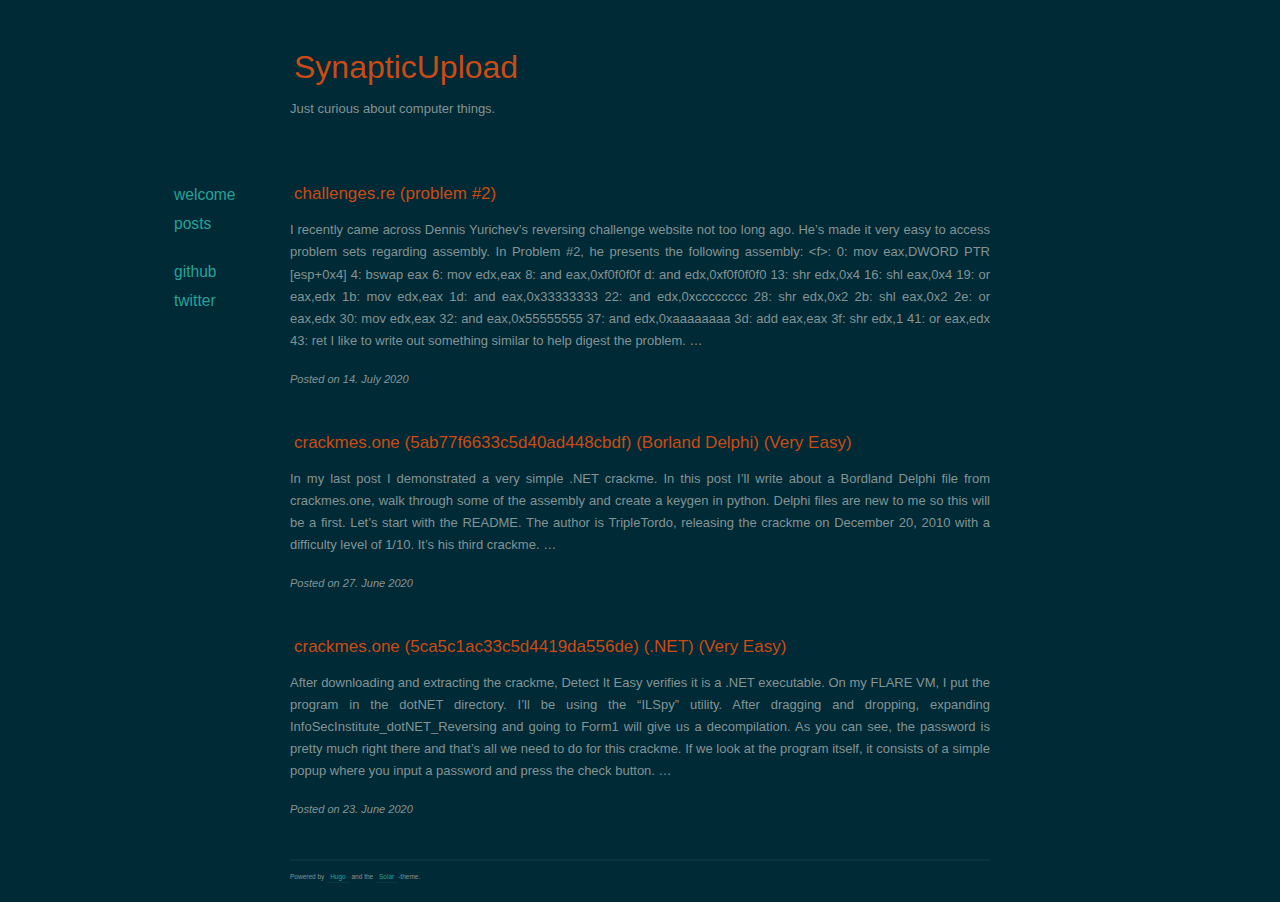
<file: index.html>
<!DOCTYPE html>
<html>
	<head>
	<meta name="generator" content="Hugo 0.72.0" />
		<meta charset="utf-8">
		<meta name="viewport" content="width=device-width">
		
			<link href="/index.xml" rel="alternate" type="application/rss+xml" title="SynapticUpload" />
			<link href="/index.xml" rel="feed" type="application/rss+xml" title="SynapticUpload" />
		

		<title>SynapticUpload</title>

		
		<link rel="stylesheet" href="/css/colors-dark.min.72c74ee8997a6d5fd28ff52a76e5437034613db1ffa6498f720e0d3d3d1c323a.css">

		
	</head>
	<body>
		<header id="header">
			<h1><a href="/">SynapticUpload</a></h1>
			<p>Just curious about computer things.</p>
		</header>

		<div id="page">
			<div id="sidebar">
				<nav>
	
		<ul class="nav">
			
				<li><a href="/about/"><span>welcome</span></a></li>
			
				<li><a href="/"><span>posts</span></a></li>
			
		</ul>
	
		<ul class="nav">
			
				<li><a href="https://github.com/synapticupload"><span>github</span></a></li>
			
				<li><a href="https://twitter.com/synapticupload"><span>twitter</span></a></li>
			
		</ul>
	
</nav>

			</div>

			<div id="content">
				
	
		<article class="post">
			<h1><a href="/posts/challenges-re-2/">challenges.re (problem #2)</a> </h1>

			<div class="post-content">
				<p>I recently came across Dennis Yurichev&rsquo;s reversing challenge website not too long ago. He&rsquo;s made it very easy to access problem sets regarding assembly.
In Problem #2, he presents the following assembly:
&lt;f&gt;: 0: mov eax,DWORD PTR [esp+0x4] 4: bswap eax 6: mov edx,eax 8: and eax,0xf0f0f0f d: and edx,0xf0f0f0f0 13: shr edx,0x4 16: shl eax,0x4 19: or eax,edx 1b: mov edx,eax 1d: and eax,0x33333333 22: and edx,0xcccccccc 28: shr edx,0x2 2b: shl eax,0x2 2e: or eax,edx 30: mov edx,eax 32: and eax,0x55555555 37: and edx,0xaaaaaaaa 3d: add eax,eax 3f: shr edx,1 41: or eax,edx 43: ret I like to write out something similar to help digest the problem.  … </p>
			</div>

			<p class="meta">Posted on <span class="postdate">14. July 2020</span></p>
		</article>
	
		<article class="post">
			<h1><a href="/posts/crackmes-5ab77f6633c5d40ad448cbdf/">crackmes.one (5ab77f6633c5d40ad448cbdf) (Borland Delphi) (Very Easy)</a> </h1>

			<div class="post-content">
				<p>In my last post I demonstrated a very simple .NET crackme. In this post I&rsquo;ll write about a Bordland Delphi file from crackmes.one, walk through some of the assembly and create a keygen in python. Delphi files are new to me so this will be a first.
Let&rsquo;s start with the README.
The author is TripleTordo, releasing the crackme on December 20, 2010 with a difficulty level of 1/10. It&rsquo;s his third crackme.  … </p>
			</div>

			<p class="meta">Posted on <span class="postdate">27. June 2020</span></p>
		</article>
	
		<article class="post">
			<h1><a href="/posts/crackmes-5ca5c1ac33c5d4419da556de/">crackmes.one (5ca5c1ac33c5d4419da556de) (.NET) (Very Easy)</a> </h1>

			<div class="post-content">
				<p>After downloading and extracting the crackme, Detect It Easy verifies it is a .NET executable.
On my FLARE VM, I put the program in the dotNET directory. I&rsquo;ll be using the &ldquo;ILSpy&rdquo; utility.
After dragging and dropping, expanding InfoSecInstitute_dotNET_Reversing and going to Form1 will give us a decompilation.
As you can see, the password is pretty much right there and that&rsquo;s all we need to do for this crackme.
If we look at the program itself, it consists of a simple popup where you input a password and press the check button.  … </p>
			</div>

			<p class="meta">Posted on <span class="postdate">23. June 2020</span></p>
		</article>
	

	


			</div>

			<footer id="footer">
				<p class="copyright">
					
						Powered by <a href="https://gohugo.io/">Hugo</a> and the
						<a href="https://github.com/bake/solar-theme-hugo">Solar</a>-theme.
					
				</p>
			</footer>
		</div>

		
	</body>
</html>
</file>
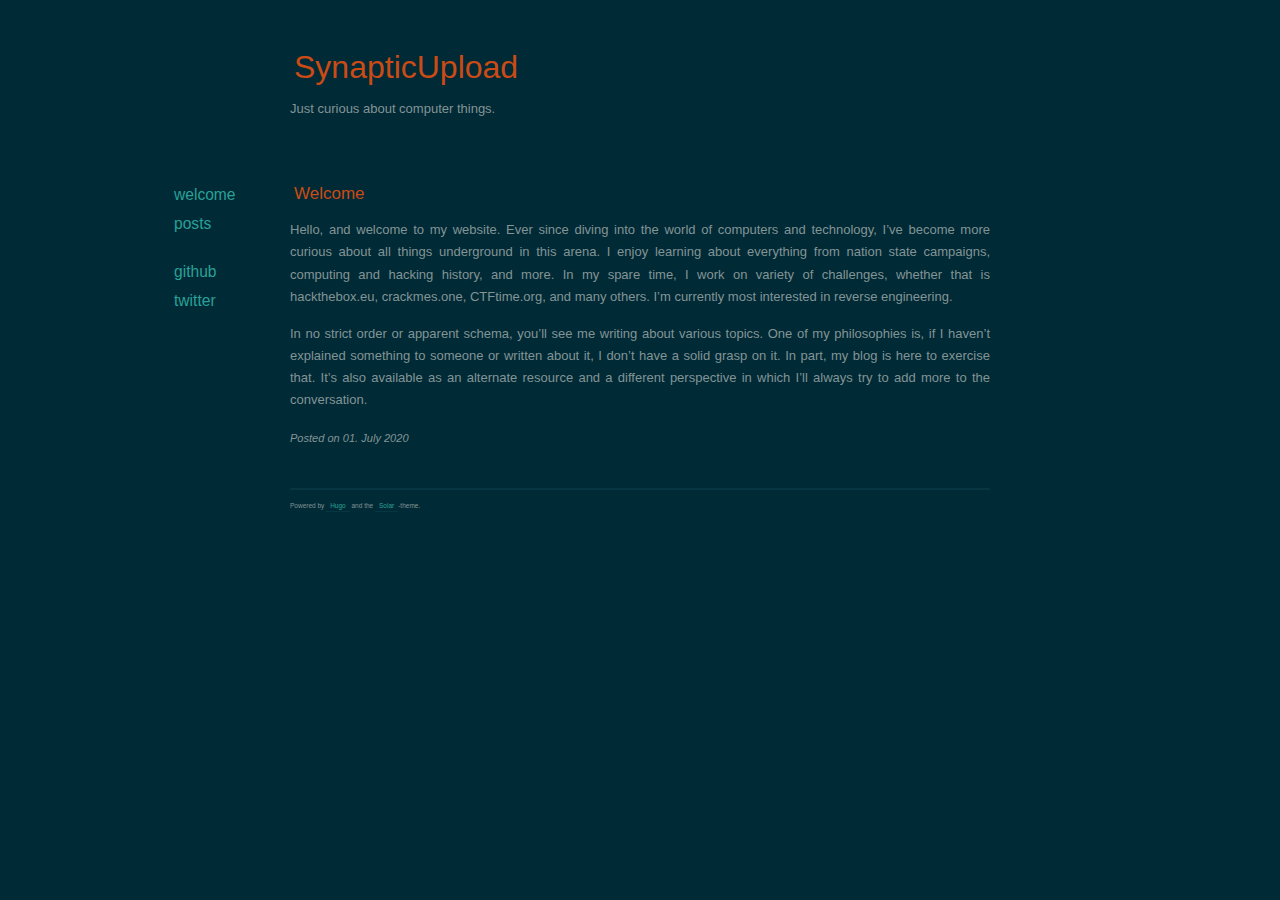
<file: about/index.html>
<!DOCTYPE html>
<html>
	<head>
		<meta charset="utf-8">
		<meta name="viewport" content="width=device-width">
		

		<title>Welcome</title>

		
		<link rel="stylesheet" href="/css/colors-dark.min.72c74ee8997a6d5fd28ff52a76e5437034613db1ffa6498f720e0d3d3d1c323a.css">

		
	</head>
	<body>
		<header id="header">
			<h1><a href="/">SynapticUpload</a></h1>
			<p>Just curious about computer things.</p>
		</header>

		<div id="page">
			<div id="sidebar">
				<nav>
	
		<ul class="nav">
			
				<li><a href="/about/"><span>welcome</span></a></li>
			
				<li><a href="/"><span>posts</span></a></li>
			
		</ul>
	
		<ul class="nav">
			
				<li><a href="https://github.com/synapticupload"><span>github</span></a></li>
			
				<li><a href="https://twitter.com/synapticupload"><span>twitter</span></a></li>
			
		</ul>
	
</nav>

			</div>

			<div id="content">
				
	<article class="post">
		<h1><a href="/about/">Welcome</a> </h1>

		<div class="post-content"><p>Hello, and welcome to my website. Ever since diving into the world of computers and technology, I&rsquo;ve become more curious about all things underground in this arena. I enjoy learning about everything from nation state campaigns, computing and hacking history, and more. In my spare time, I work on variety of challenges, whether that is hackthebox.eu, crackmes.one, CTFtime.org, and many others. I&rsquo;m currently most interested in reverse engineering.</p>
<p>In no strict order or apparent schema, you&rsquo;ll see me writing about various topics. One of my philosophies is, if I haven&rsquo;t explained something to someone or written about it, I don&rsquo;t have a solid grasp on it. In part, my blog is here to exercise that. It&rsquo;s also available as an alternate resource and a different perspective in which I&rsquo;ll always try to add more to the conversation.</p>
</div>

		<p class="meta">Posted on <span class="postdate">01. July 2020</span></p>
	</article>

			</div>

			<footer id="footer">
				<p class="copyright">
					
						Powered by <a href="https://gohugo.io/">Hugo</a> and the
						<a href="https://github.com/bake/solar-theme-hugo">Solar</a>-theme.
					
				</p>
			</footer>
		</div>

		
	</body>
</html>
</file>
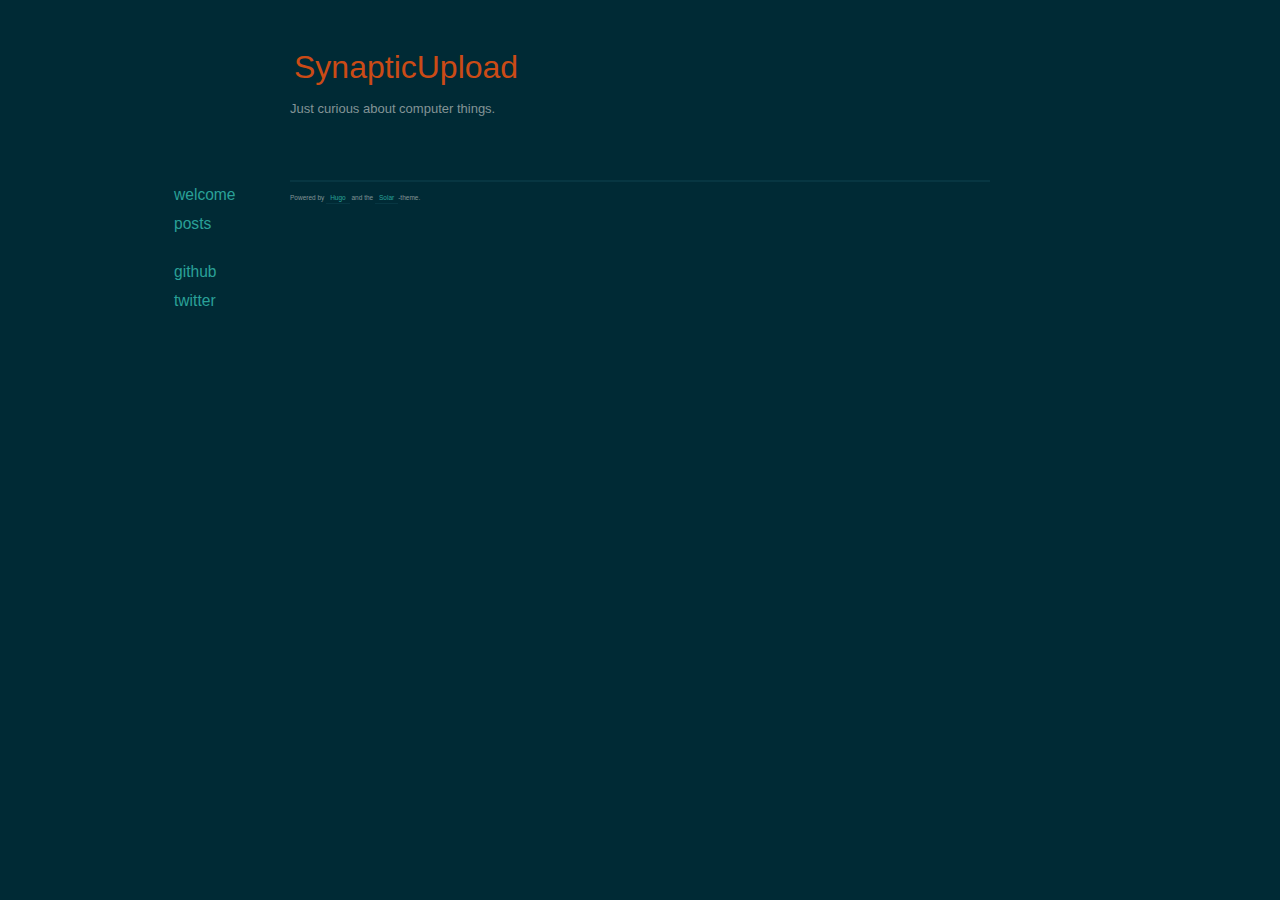
<file: categories/index.html>
<!DOCTYPE html>
<html>
	<head>
		<meta charset="utf-8">
		<meta name="viewport" content="width=device-width">
		
			<link href="/categories/index.xml" rel="alternate" type="application/rss+xml" title="SynapticUpload" />
			<link href="/categories/index.xml" rel="feed" type="application/rss+xml" title="SynapticUpload" />
		

		<title>Categories</title>

		
		<link rel="stylesheet" href="/css/colors-dark.min.72c74ee8997a6d5fd28ff52a76e5437034613db1ffa6498f720e0d3d3d1c323a.css">

		
	</head>
	<body>
		<header id="header">
			<h1><a href="/">SynapticUpload</a></h1>
			<p>Just curious about computer things.</p>
		</header>

		<div id="page">
			<div id="sidebar">
				<nav>
	
		<ul class="nav">
			
				<li><a href="/about/"><span>welcome</span></a></li>
			
				<li><a href="/"><span>posts</span></a></li>
			
		</ul>
	
		<ul class="nav">
			
				<li><a href="https://github.com/synapticupload"><span>github</span></a></li>
			
				<li><a href="https://twitter.com/synapticupload"><span>twitter</span></a></li>
			
		</ul>
	
</nav>

			</div>

			<div id="content">
				
	

	


			</div>

			<footer id="footer">
				<p class="copyright">
					
						Powered by <a href="https://gohugo.io/">Hugo</a> and the
						<a href="https://github.com/bake/solar-theme-hugo">Solar</a>-theme.
					
				</p>
			</footer>
		</div>

		
	</body>
</html>
</file>
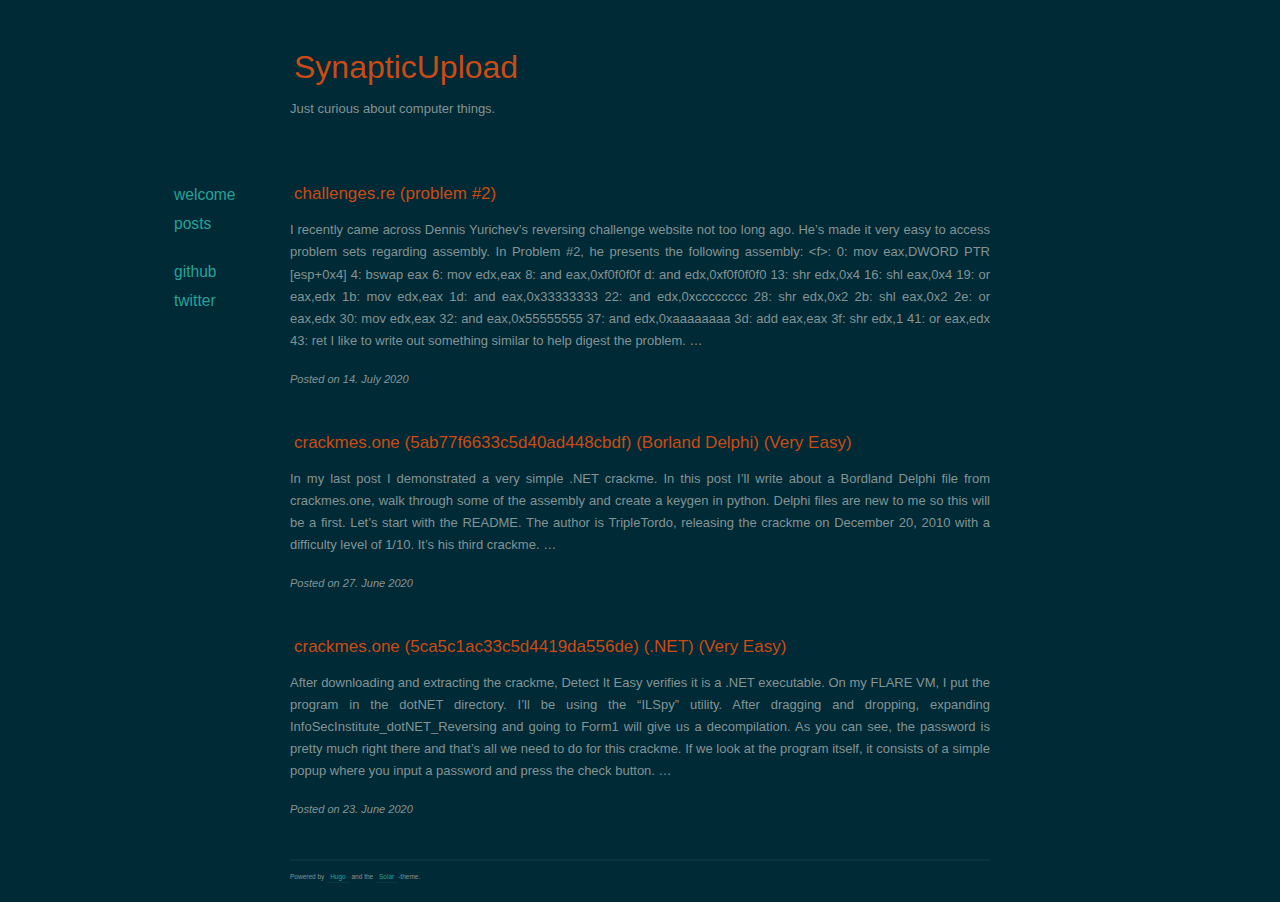
<file: posts/index.html>
<!DOCTYPE html>
<html>
	<head>
		<meta charset="utf-8">
		<meta name="viewport" content="width=device-width">
		
			<link href="/posts/index.xml" rel="alternate" type="application/rss+xml" title="SynapticUpload" />
			<link href="/posts/index.xml" rel="feed" type="application/rss+xml" title="SynapticUpload" />
		

		<title>Posts</title>

		
		<link rel="stylesheet" href="/css/colors-dark.min.72c74ee8997a6d5fd28ff52a76e5437034613db1ffa6498f720e0d3d3d1c323a.css">

		
	</head>
	<body>
		<header id="header">
			<h1><a href="/">SynapticUpload</a></h1>
			<p>Just curious about computer things.</p>
		</header>

		<div id="page">
			<div id="sidebar">
				<nav>
	
		<ul class="nav">
			
				<li><a href="/about/"><span>welcome</span></a></li>
			
				<li><a href="/"><span>posts</span></a></li>
			
		</ul>
	
		<ul class="nav">
			
				<li><a href="https://github.com/synapticupload"><span>github</span></a></li>
			
				<li><a href="https://twitter.com/synapticupload"><span>twitter</span></a></li>
			
		</ul>
	
</nav>

			</div>

			<div id="content">
				
	
		<article class="post">
			<h1><a href="/posts/challenges-re-2/">challenges.re (problem #2)</a> </h1>

			<div class="post-content">
				<p>I recently came across Dennis Yurichev&rsquo;s reversing challenge website not too long ago. He&rsquo;s made it very easy to access problem sets regarding assembly.
In Problem #2, he presents the following assembly:
&lt;f&gt;: 0: mov eax,DWORD PTR [esp+0x4] 4: bswap eax 6: mov edx,eax 8: and eax,0xf0f0f0f d: and edx,0xf0f0f0f0 13: shr edx,0x4 16: shl eax,0x4 19: or eax,edx 1b: mov edx,eax 1d: and eax,0x33333333 22: and edx,0xcccccccc 28: shr edx,0x2 2b: shl eax,0x2 2e: or eax,edx 30: mov edx,eax 32: and eax,0x55555555 37: and edx,0xaaaaaaaa 3d: add eax,eax 3f: shr edx,1 41: or eax,edx 43: ret I like to write out something similar to help digest the problem.  … </p>
			</div>

			<p class="meta">Posted on <span class="postdate">14. July 2020</span></p>
		</article>
	
		<article class="post">
			<h1><a href="/posts/crackmes-5ab77f6633c5d40ad448cbdf/">crackmes.one (5ab77f6633c5d40ad448cbdf) (Borland Delphi) (Very Easy)</a> </h1>

			<div class="post-content">
				<p>In my last post I demonstrated a very simple .NET crackme. In this post I&rsquo;ll write about a Bordland Delphi file from crackmes.one, walk through some of the assembly and create a keygen in python. Delphi files are new to me so this will be a first.
Let&rsquo;s start with the README.
The author is TripleTordo, releasing the crackme on December 20, 2010 with a difficulty level of 1/10. It&rsquo;s his third crackme.  … </p>
			</div>

			<p class="meta">Posted on <span class="postdate">27. June 2020</span></p>
		</article>
	
		<article class="post">
			<h1><a href="/posts/crackmes-5ca5c1ac33c5d4419da556de/">crackmes.one (5ca5c1ac33c5d4419da556de) (.NET) (Very Easy)</a> </h1>

			<div class="post-content">
				<p>After downloading and extracting the crackme, Detect It Easy verifies it is a .NET executable.
On my FLARE VM, I put the program in the dotNET directory. I&rsquo;ll be using the &ldquo;ILSpy&rdquo; utility.
After dragging and dropping, expanding InfoSecInstitute_dotNET_Reversing and going to Form1 will give us a decompilation.
As you can see, the password is pretty much right there and that&rsquo;s all we need to do for this crackme.
If we look at the program itself, it consists of a simple popup where you input a password and press the check button.  … </p>
			</div>

			<p class="meta">Posted on <span class="postdate">23. June 2020</span></p>
		</article>
	

	


			</div>

			<footer id="footer">
				<p class="copyright">
					
						Powered by <a href="https://gohugo.io/">Hugo</a> and the
						<a href="https://github.com/bake/solar-theme-hugo">Solar</a>-theme.
					
				</p>
			</footer>
		</div>

		
	</body>
</html>
</file>
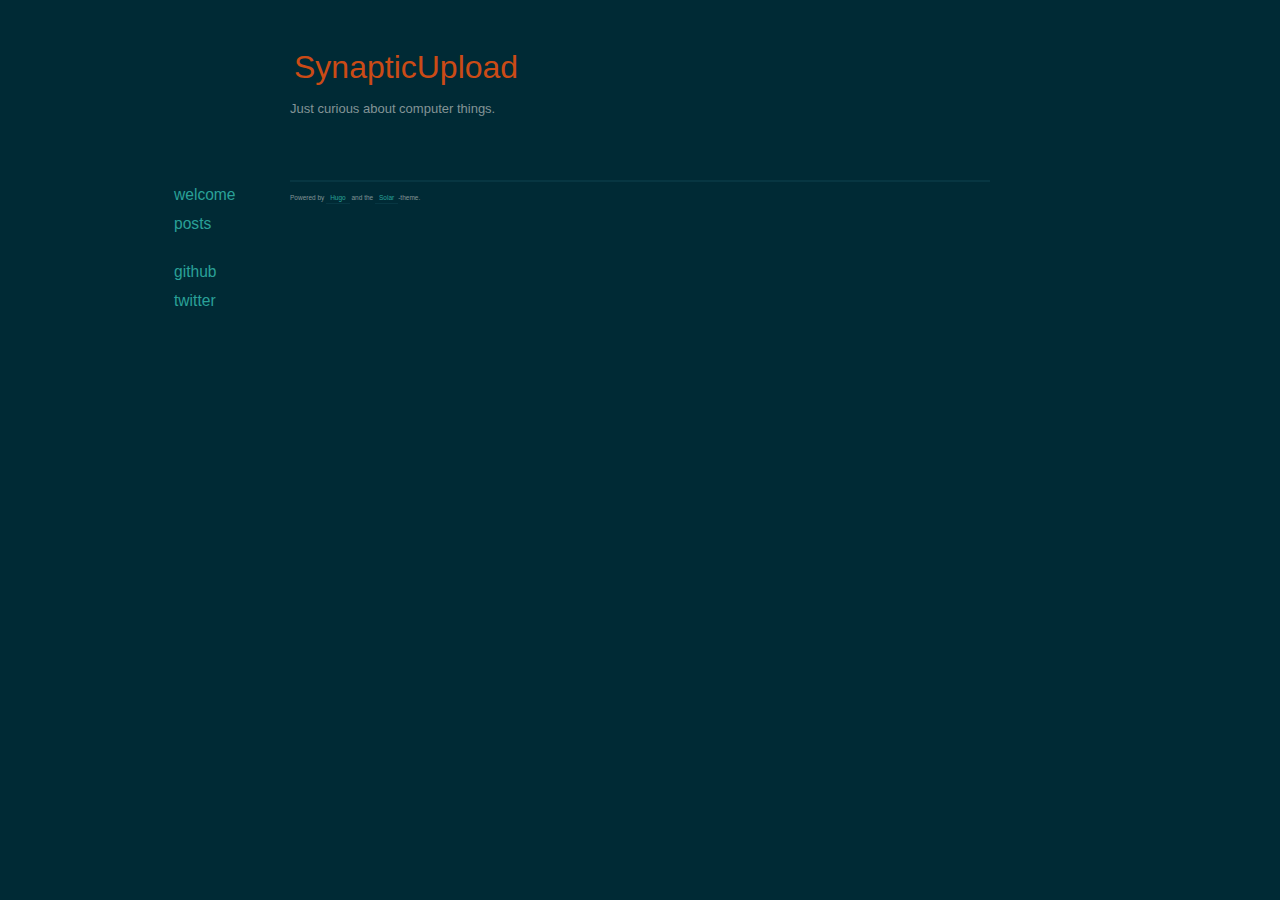
<file: tags/index.html>
<!DOCTYPE html>
<html>
	<head>
		<meta charset="utf-8">
		<meta name="viewport" content="width=device-width">
		
			<link href="/tags/index.xml" rel="alternate" type="application/rss+xml" title="SynapticUpload" />
			<link href="/tags/index.xml" rel="feed" type="application/rss+xml" title="SynapticUpload" />
		

		<title>Tags</title>

		
		<link rel="stylesheet" href="/css/colors-dark.min.72c74ee8997a6d5fd28ff52a76e5437034613db1ffa6498f720e0d3d3d1c323a.css">

		
	</head>
	<body>
		<header id="header">
			<h1><a href="/">SynapticUpload</a></h1>
			<p>Just curious about computer things.</p>
		</header>

		<div id="page">
			<div id="sidebar">
				<nav>
	
		<ul class="nav">
			
				<li><a href="/about/"><span>welcome</span></a></li>
			
				<li><a href="/"><span>posts</span></a></li>
			
		</ul>
	
		<ul class="nav">
			
				<li><a href="https://github.com/synapticupload"><span>github</span></a></li>
			
				<li><a href="https://twitter.com/synapticupload"><span>twitter</span></a></li>
			
		</ul>
	
</nav>

			</div>

			<div id="content">
				
	

	


			</div>

			<footer id="footer">
				<p class="copyright">
					
						Powered by <a href="https://gohugo.io/">Hugo</a> and the
						<a href="https://github.com/bake/solar-theme-hugo">Solar</a>-theme.
					
				</p>
			</footer>
		</div>

		
	</body>
</html>
</file>
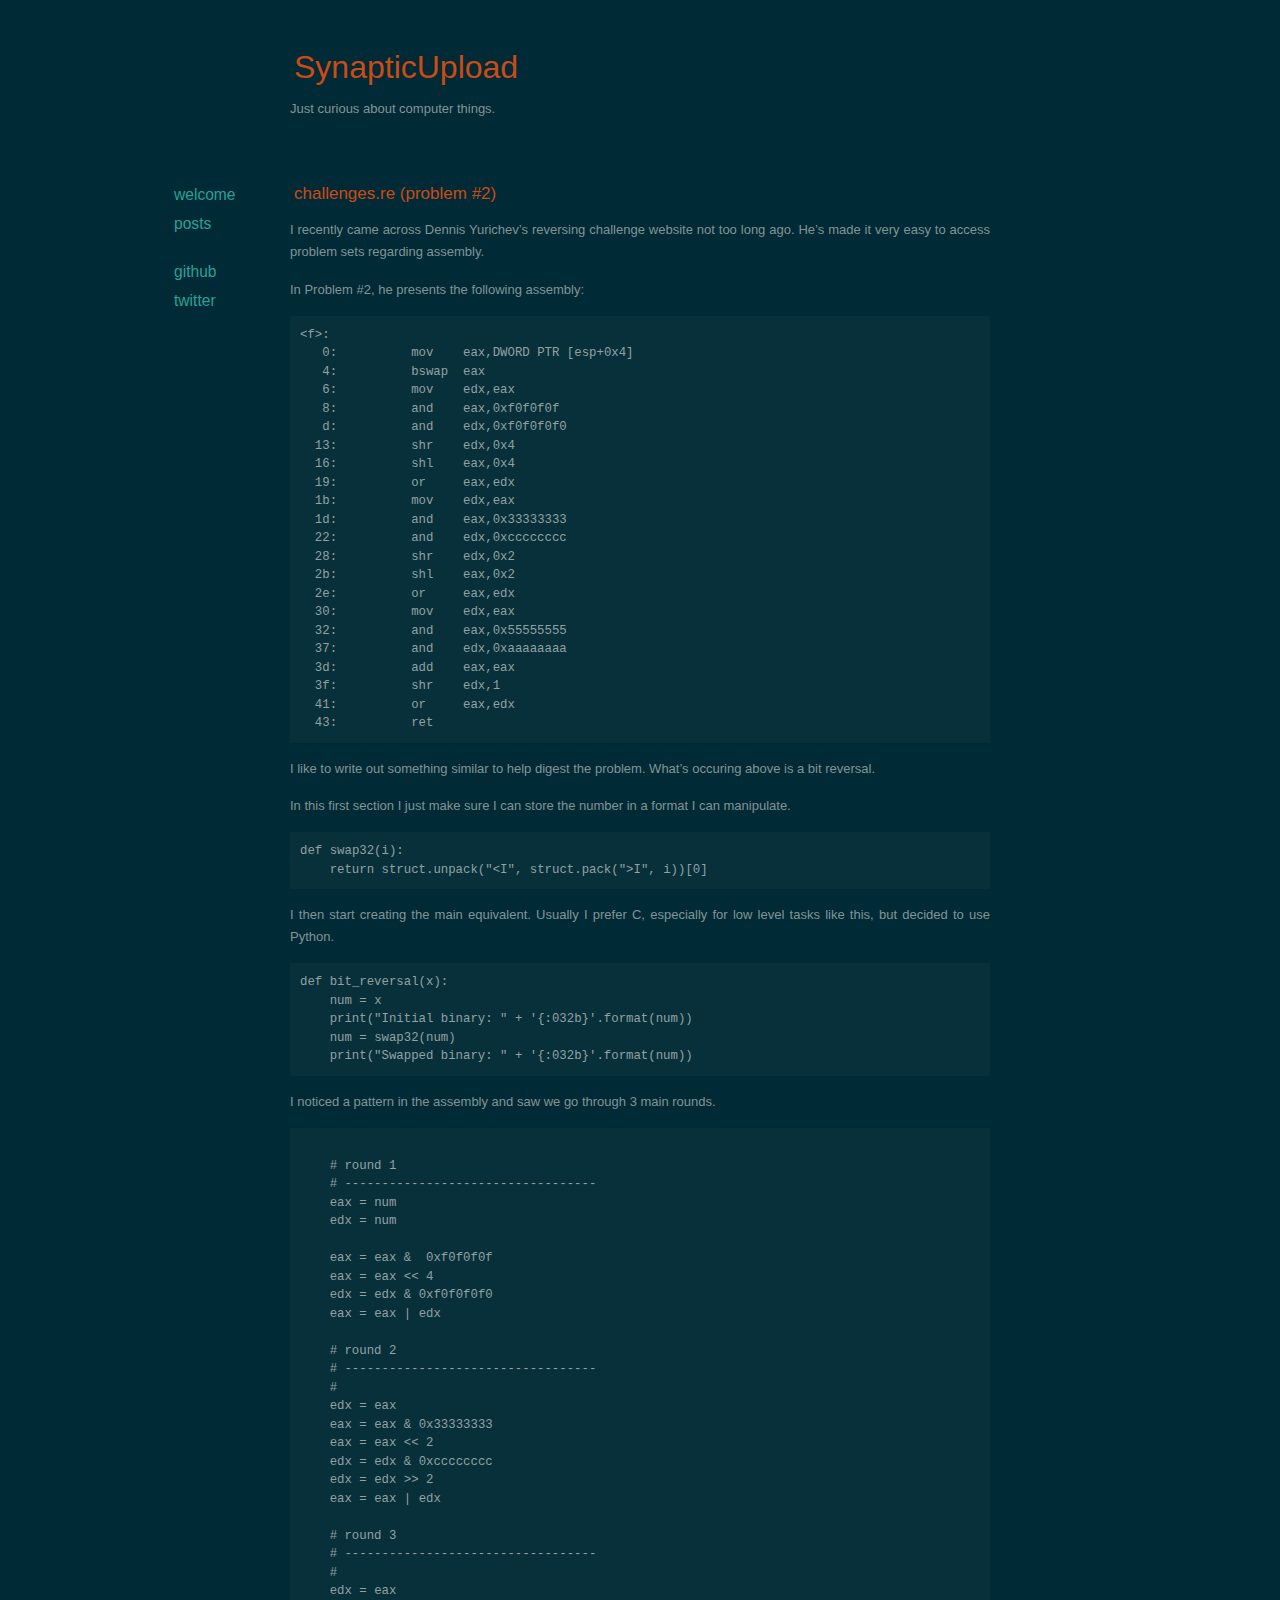
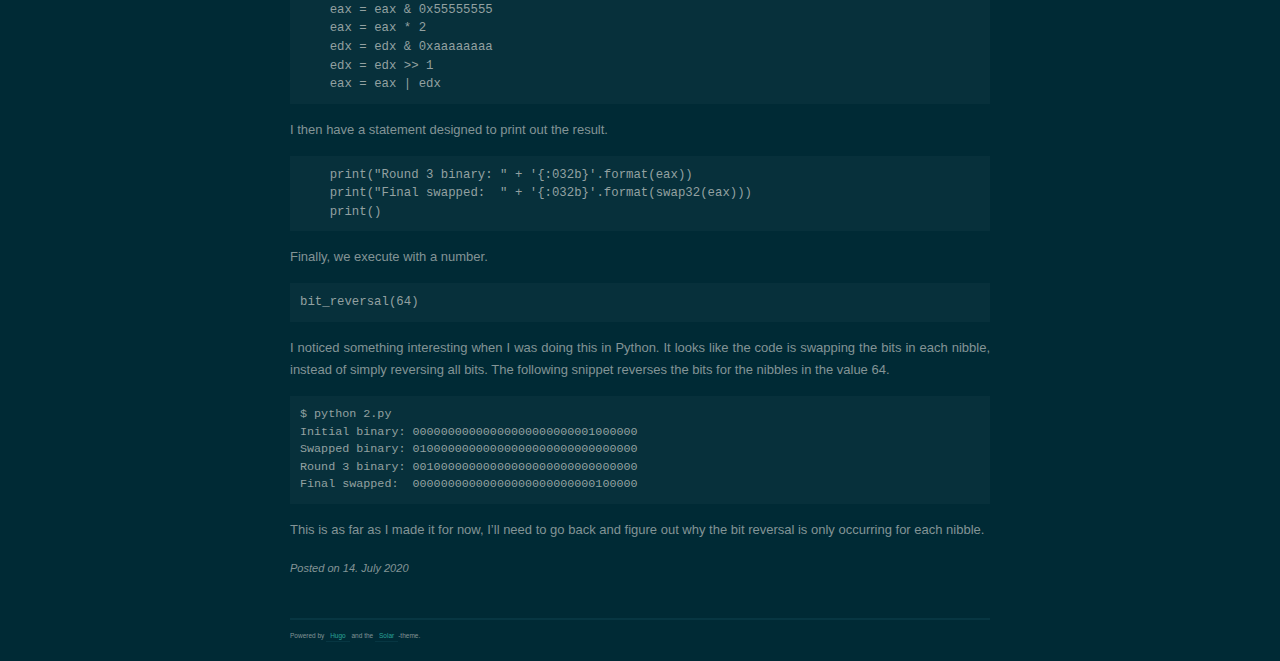
<file: posts/challenges-re-2/index.html>
<!DOCTYPE html>
<html>
	<head>
		<meta charset="utf-8">
		<meta name="viewport" content="width=device-width">
		

		<title>challenges.re (problem #2)</title>

		
		<link rel="stylesheet" href="/css/colors-dark.min.72c74ee8997a6d5fd28ff52a76e5437034613db1ffa6498f720e0d3d3d1c323a.css">

		
	</head>
	<body>
		<header id="header">
			<h1><a href="/">SynapticUpload</a></h1>
			<p>Just curious about computer things.</p>
		</header>

		<div id="page">
			<div id="sidebar">
				<nav>
	
		<ul class="nav">
			
				<li><a href="/about/"><span>welcome</span></a></li>
			
				<li><a href="/"><span>posts</span></a></li>
			
		</ul>
	
		<ul class="nav">
			
				<li><a href="https://github.com/synapticupload"><span>github</span></a></li>
			
				<li><a href="https://twitter.com/synapticupload"><span>twitter</span></a></li>
			
		</ul>
	
</nav>

			</div>

			<div id="content">
				
	<article class="post">
		<h1><a href="/posts/challenges-re-2/">challenges.re (problem #2)</a> </h1>

		<div class="post-content"><p>I recently came across Dennis Yurichev&rsquo;s reversing challenge website not too long ago. He&rsquo;s made it very easy to access problem sets regarding assembly.</p>
<p>In Problem #2, he presents the following assembly:</p>
<div class="highlight"><pre class="chroma"><code class="language-NASM" data-lang="NASM"><span class="err">&lt;</span><span class="nf">f</span><span class="o">&gt;</span><span class="p">:</span>
   <span class="err">0:</span>          <span class="nf">mov</span>    <span class="nb">eax</span><span class="p">,</span><span class="kt">DWORD</span> <span class="nv">PTR</span> <span class="p">[</span><span class="nb">esp</span><span class="o">+</span><span class="mh">0x4</span><span class="p">]</span>
   <span class="err">4:</span>          <span class="nf">bswap</span>  <span class="nb">eax</span>
   <span class="err">6:</span>          <span class="nf">mov</span>    <span class="nb">edx</span><span class="p">,</span><span class="nb">eax</span>
   <span class="err">8:</span>          <span class="nf">and</span>    <span class="nb">eax</span><span class="p">,</span><span class="mh">0xf0f0f0f</span>
   <span class="nl">d:</span>          <span class="nf">and</span>    <span class="nb">edx</span><span class="p">,</span><span class="mh">0xf0f0f0f0</span>
  <span class="err">13:</span>          <span class="nf">shr</span>    <span class="nb">edx</span><span class="p">,</span><span class="mh">0x4</span>
  <span class="err">16:</span>          <span class="nf">shl</span>    <span class="nb">eax</span><span class="p">,</span><span class="mh">0x4</span>
  <span class="err">19:</span>          <span class="nf">or</span>     <span class="nb">eax</span><span class="p">,</span><span class="nb">edx</span>
  <span class="err">1</span><span class="nl">b:</span>          <span class="nf">mov</span>    <span class="nb">edx</span><span class="p">,</span><span class="nb">eax</span>
  <span class="err">1</span><span class="nl">d:</span>          <span class="nf">and</span>    <span class="nb">eax</span><span class="p">,</span><span class="mh">0x33333333</span>
  <span class="err">22:</span>          <span class="nf">and</span>    <span class="nb">edx</span><span class="p">,</span><span class="mh">0xcccccccc</span>
  <span class="err">28:</span>          <span class="nf">shr</span>    <span class="nb">edx</span><span class="p">,</span><span class="mh">0x2</span>
  <span class="err">2</span><span class="nl">b:</span>          <span class="nf">shl</span>    <span class="nb">eax</span><span class="p">,</span><span class="mh">0x2</span>
  <span class="err">2</span><span class="nl">e:</span>          <span class="nf">or</span>     <span class="nb">eax</span><span class="p">,</span><span class="nb">edx</span>
  <span class="err">30:</span>          <span class="nf">mov</span>    <span class="nb">edx</span><span class="p">,</span><span class="nb">eax</span>
  <span class="err">32:</span>          <span class="nf">and</span>    <span class="nb">eax</span><span class="p">,</span><span class="mh">0x55555555</span>
  <span class="err">37:</span>          <span class="nf">and</span>    <span class="nb">edx</span><span class="p">,</span><span class="mh">0xaaaaaaaa</span>
  <span class="err">3</span><span class="nl">d:</span>          <span class="nf">add</span>    <span class="nb">eax</span><span class="p">,</span><span class="nb">eax</span>
  <span class="err">3</span><span class="nl">f:</span>          <span class="nf">shr</span>    <span class="nb">edx</span><span class="p">,</span><span class="mi">1</span>
  <span class="err">41:</span>          <span class="nf">or</span>     <span class="nb">eax</span><span class="p">,</span><span class="nb">edx</span>
  <span class="err">43:</span>          <span class="nf">ret</span>
</code></pre></div><p>I like to write out something similar to help digest the problem. What&rsquo;s occuring above is a bit reversal.</p>
<p>In this first section I just make sure I can store the number in a format I can manipulate.</p>
<div class="highlight"><pre class="chroma"><code class="language-Python" data-lang="Python"><span class="k">def</span> <span class="nf">swap32</span><span class="p">(</span><span class="n">i</span><span class="p">):</span>
    <span class="k">return</span> <span class="n">struct</span><span class="o">.</span><span class="n">unpack</span><span class="p">(</span><span class="s2">&#34;&lt;I&#34;</span><span class="p">,</span> <span class="n">struct</span><span class="o">.</span><span class="n">pack</span><span class="p">(</span><span class="s2">&#34;&gt;I&#34;</span><span class="p">,</span> <span class="n">i</span><span class="p">))[</span><span class="mi">0</span><span class="p">]</span>
</code></pre></div><p>I then start creating the main equivalent. Usually I prefer C, especially for low level tasks like this, but decided to use Python.</p>
<div class="highlight"><pre class="chroma"><code class="language-Python" data-lang="Python"><span class="k">def</span> <span class="nf">bit_reversal</span><span class="p">(</span><span class="n">x</span><span class="p">):</span>
    <span class="n">num</span> <span class="o">=</span> <span class="n">x</span>
    <span class="k">print</span><span class="p">(</span><span class="s2">&#34;Initial binary: &#34;</span> <span class="o">+</span> <span class="s1">&#39;{:032b}&#39;</span><span class="o">.</span><span class="n">format</span><span class="p">(</span><span class="n">num</span><span class="p">))</span>
    <span class="n">num</span> <span class="o">=</span> <span class="n">swap32</span><span class="p">(</span><span class="n">num</span><span class="p">)</span>
    <span class="k">print</span><span class="p">(</span><span class="s2">&#34;Swapped binary: &#34;</span> <span class="o">+</span> <span class="s1">&#39;{:032b}&#39;</span><span class="o">.</span><span class="n">format</span><span class="p">(</span><span class="n">num</span><span class="p">))</span>
</code></pre></div><p>I noticed a pattern in the assembly and saw we go through 3 main rounds.</p>
<div class="highlight"><pre class="chroma"><code class="language-Python" data-lang="Python">
    <span class="c1"># round 1</span>
    <span class="c1"># ----------------------------------</span>
    <span class="n">eax</span> <span class="o">=</span> <span class="n">num</span>
    <span class="n">edx</span> <span class="o">=</span> <span class="n">num</span>

    <span class="n">eax</span> <span class="o">=</span> <span class="n">eax</span> <span class="o">&amp;</span>  <span class="mh">0xf0f0f0f</span>
    <span class="n">eax</span> <span class="o">=</span> <span class="n">eax</span> <span class="o">&lt;&lt;</span> <span class="mi">4</span>
    <span class="n">edx</span> <span class="o">=</span> <span class="n">edx</span> <span class="o">&amp;</span> <span class="mh">0xf0f0f0f0</span>
    <span class="n">eax</span> <span class="o">=</span> <span class="n">eax</span> <span class="o">|</span> <span class="n">edx</span>

    <span class="c1"># round 2</span>
    <span class="c1"># ----------------------------------</span>
    <span class="c1">#</span>
    <span class="n">edx</span> <span class="o">=</span> <span class="n">eax</span>
    <span class="n">eax</span> <span class="o">=</span> <span class="n">eax</span> <span class="o">&amp;</span> <span class="mh">0x33333333</span>
    <span class="n">eax</span> <span class="o">=</span> <span class="n">eax</span> <span class="o">&lt;&lt;</span> <span class="mi">2</span>
    <span class="n">edx</span> <span class="o">=</span> <span class="n">edx</span> <span class="o">&amp;</span> <span class="mh">0xcccccccc</span>
    <span class="n">edx</span> <span class="o">=</span> <span class="n">edx</span> <span class="o">&gt;&gt;</span> <span class="mi">2</span>
    <span class="n">eax</span> <span class="o">=</span> <span class="n">eax</span> <span class="o">|</span> <span class="n">edx</span>

    <span class="c1"># round 3</span>
    <span class="c1"># ----------------------------------</span>
    <span class="c1">#</span>
    <span class="n">edx</span> <span class="o">=</span> <span class="n">eax</span>
    <span class="n">eax</span> <span class="o">=</span> <span class="n">eax</span> <span class="o">&amp;</span> <span class="mh">0x55555555</span>
    <span class="n">eax</span> <span class="o">=</span> <span class="n">eax</span> <span class="o">*</span> <span class="mi">2</span>
    <span class="n">edx</span> <span class="o">=</span> <span class="n">edx</span> <span class="o">&amp;</span> <span class="mh">0xaaaaaaaa</span>
    <span class="n">edx</span> <span class="o">=</span> <span class="n">edx</span> <span class="o">&gt;&gt;</span> <span class="mi">1</span>
    <span class="n">eax</span> <span class="o">=</span> <span class="n">eax</span> <span class="o">|</span> <span class="n">edx</span>
</code></pre></div><p>I then have a statement designed to print out the result.</p>
<div class="highlight"><pre class="chroma"><code class="language-Python" data-lang="Python">    <span class="k">print</span><span class="p">(</span><span class="s2">&#34;Round 3 binary: &#34;</span> <span class="o">+</span> <span class="s1">&#39;{:032b}&#39;</span><span class="o">.</span><span class="n">format</span><span class="p">(</span><span class="n">eax</span><span class="p">))</span>
    <span class="k">print</span><span class="p">(</span><span class="s2">&#34;Final swapped:  &#34;</span> <span class="o">+</span> <span class="s1">&#39;{:032b}&#39;</span><span class="o">.</span><span class="n">format</span><span class="p">(</span><span class="n">swap32</span><span class="p">(</span><span class="n">eax</span><span class="p">)))</span>
    <span class="k">print</span><span class="p">()</span>
</code></pre></div><p>Finally, we execute with a number.</p>
<div class="highlight"><pre class="chroma"><code class="language-Python" data-lang="Python"><span class="n">bit_reversal</span><span class="p">(</span><span class="mi">64</span><span class="p">)</span>
</code></pre></div><p>I noticed something interesting when I was doing this in Python. It looks like the code is swapping the bits in each nibble, instead of simply reversing all bits. The following snippet reverses the bits for the nibbles in the value 64.</p>
<pre><code>$ python 2.py
Initial binary: 00000000000000000000000001000000
Swapped binary: 01000000000000000000000000000000
Round 3 binary: 00100000000000000000000000000000
Final swapped:  00000000000000000000000000100000
</code></pre><p>This is as far as I made it for now, I&rsquo;ll need to go back and figure out why the bit reversal is only occurring for each nibble.</p>
</div>

		<p class="meta">Posted on <span class="postdate">14. July 2020</span></p>
	</article>

			</div>

			<footer id="footer">
				<p class="copyright">
					
						Powered by <a href="https://gohugo.io/">Hugo</a> and the
						<a href="https://github.com/bake/solar-theme-hugo">Solar</a>-theme.
					
				</p>
			</footer>
		</div>

		
	</body>
</html>
</file>
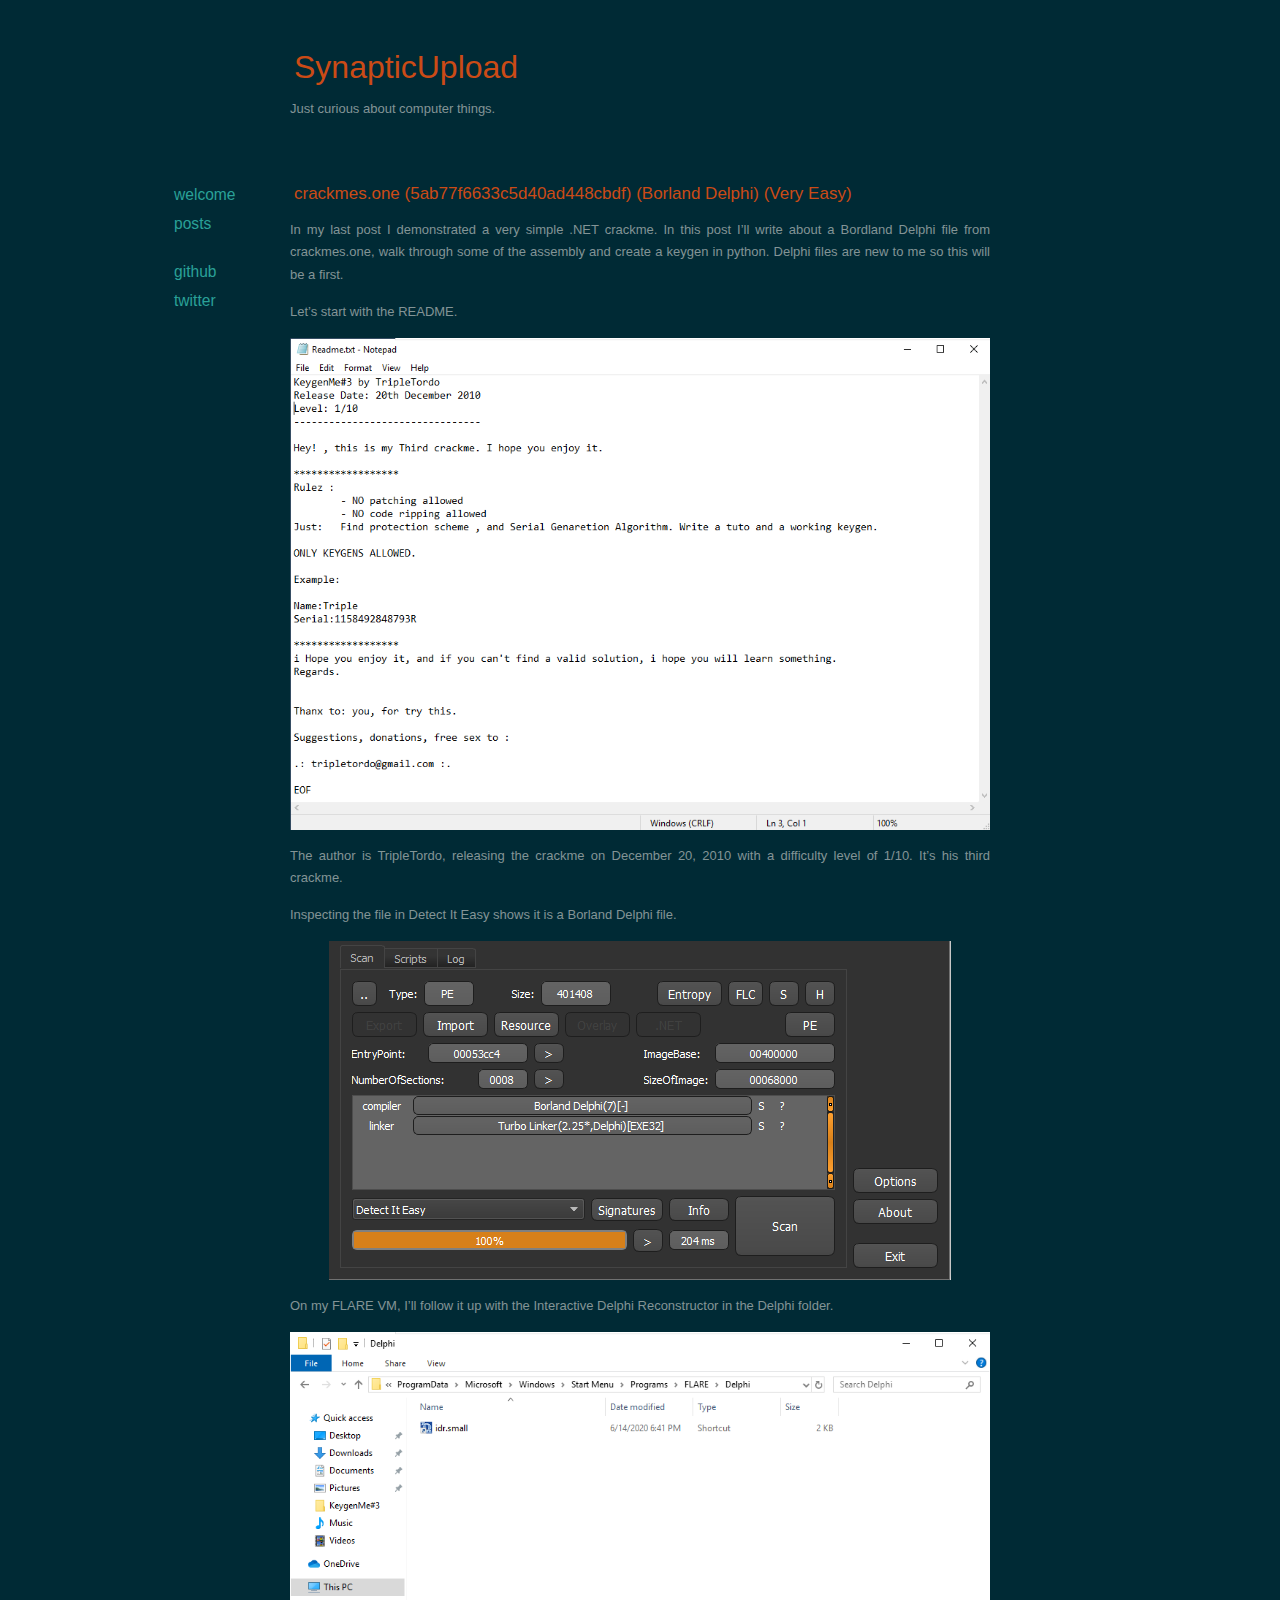
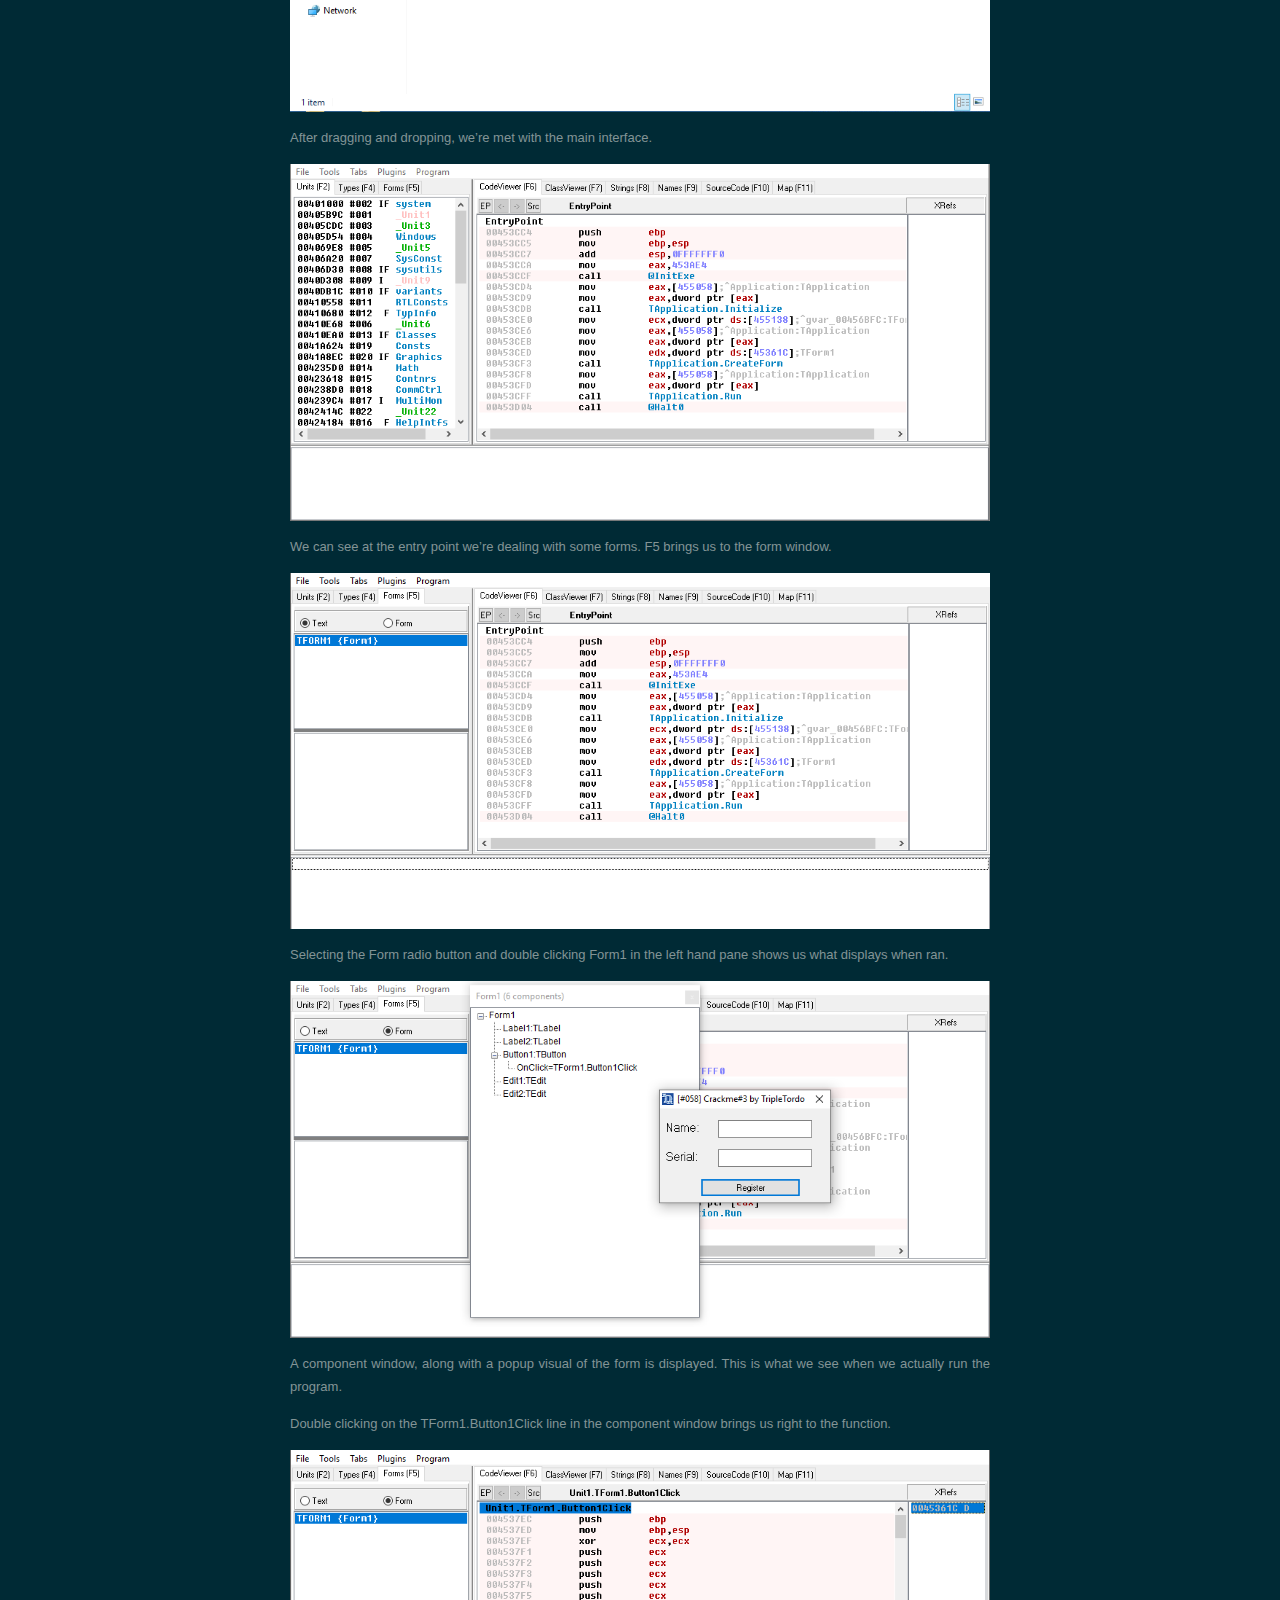
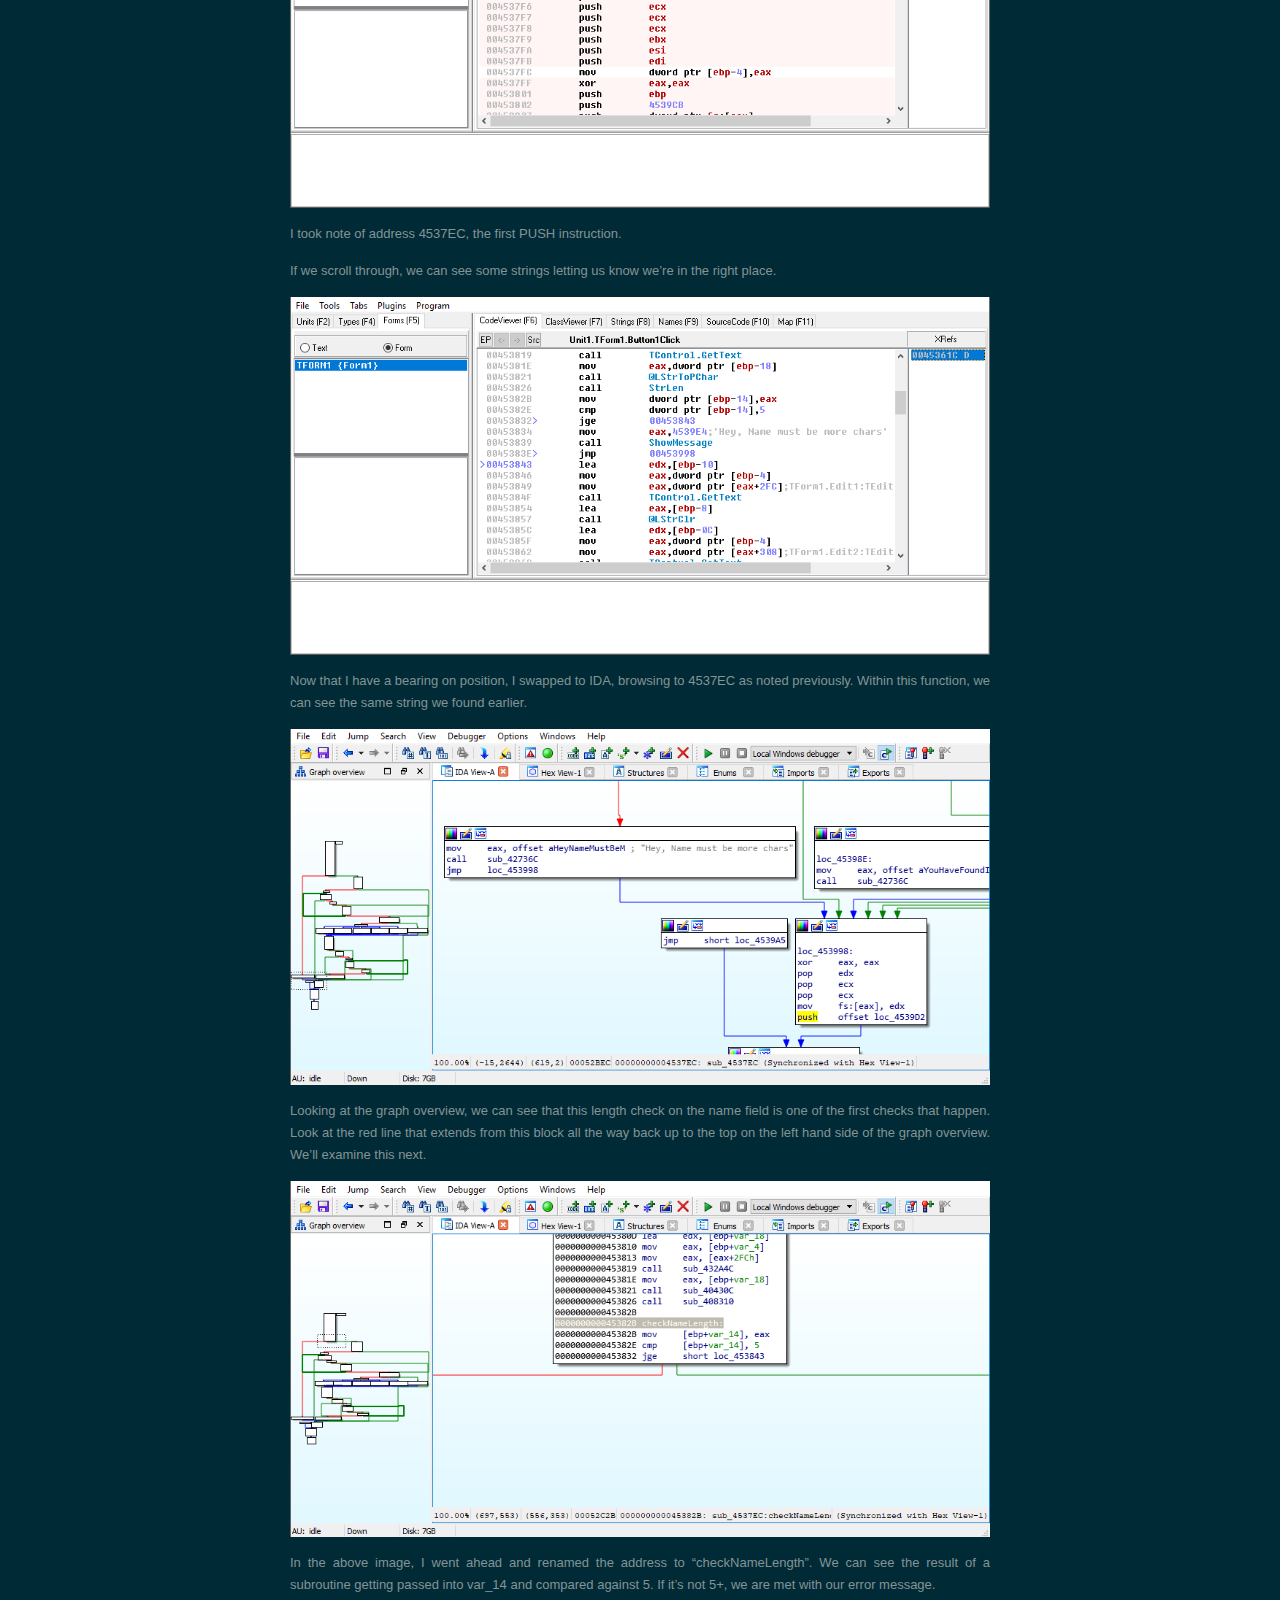
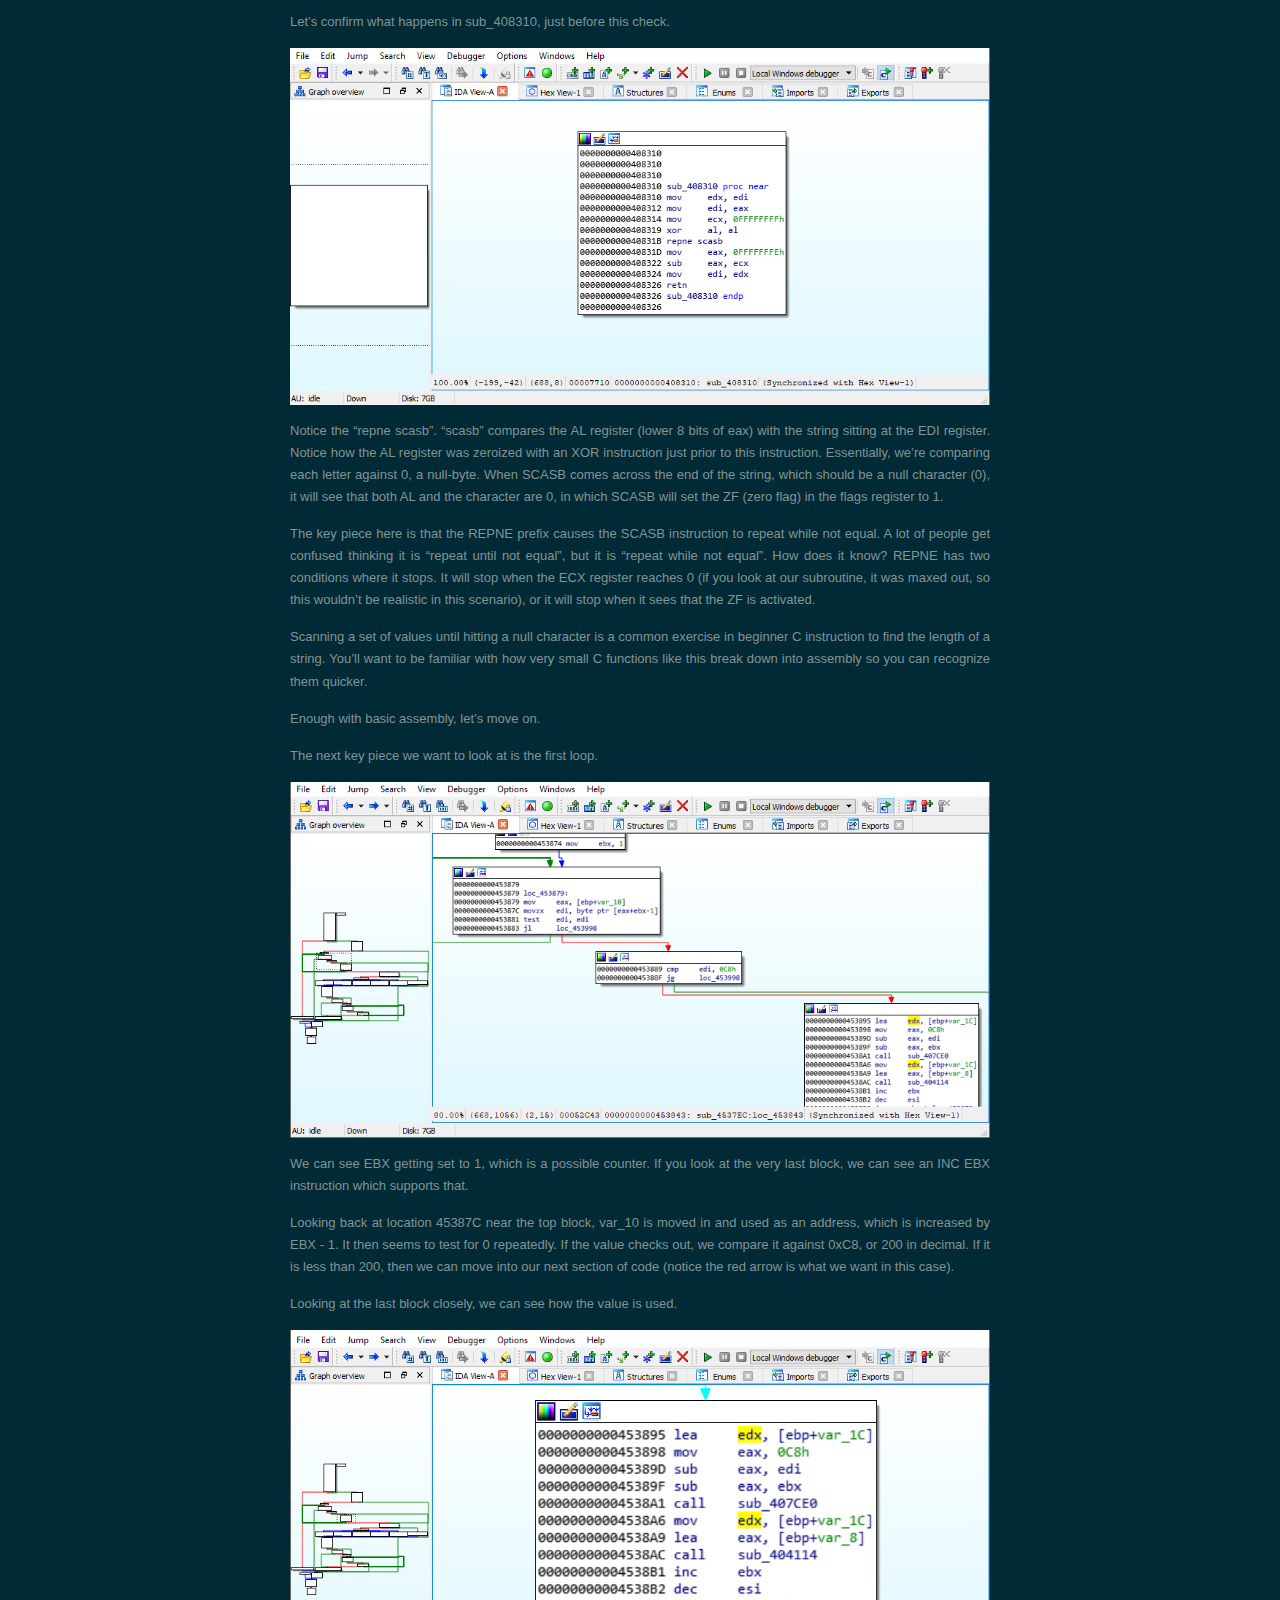
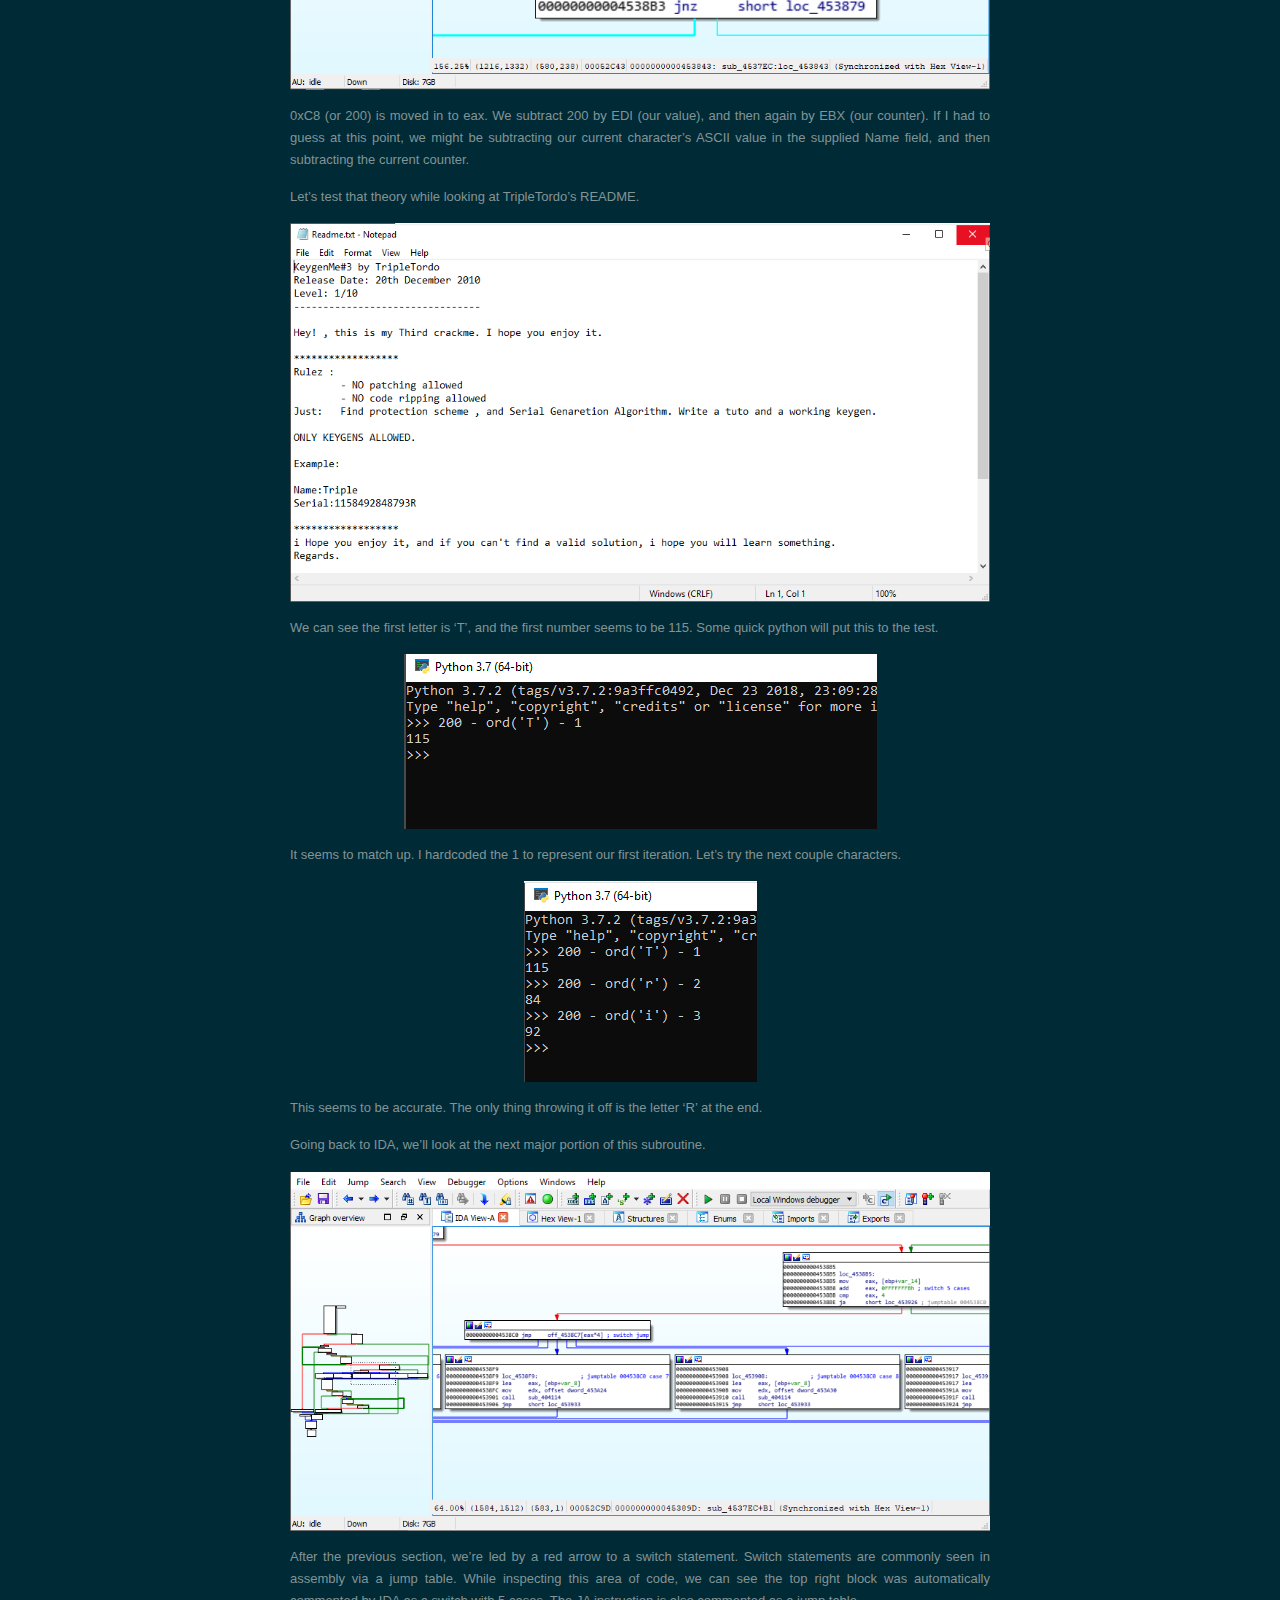
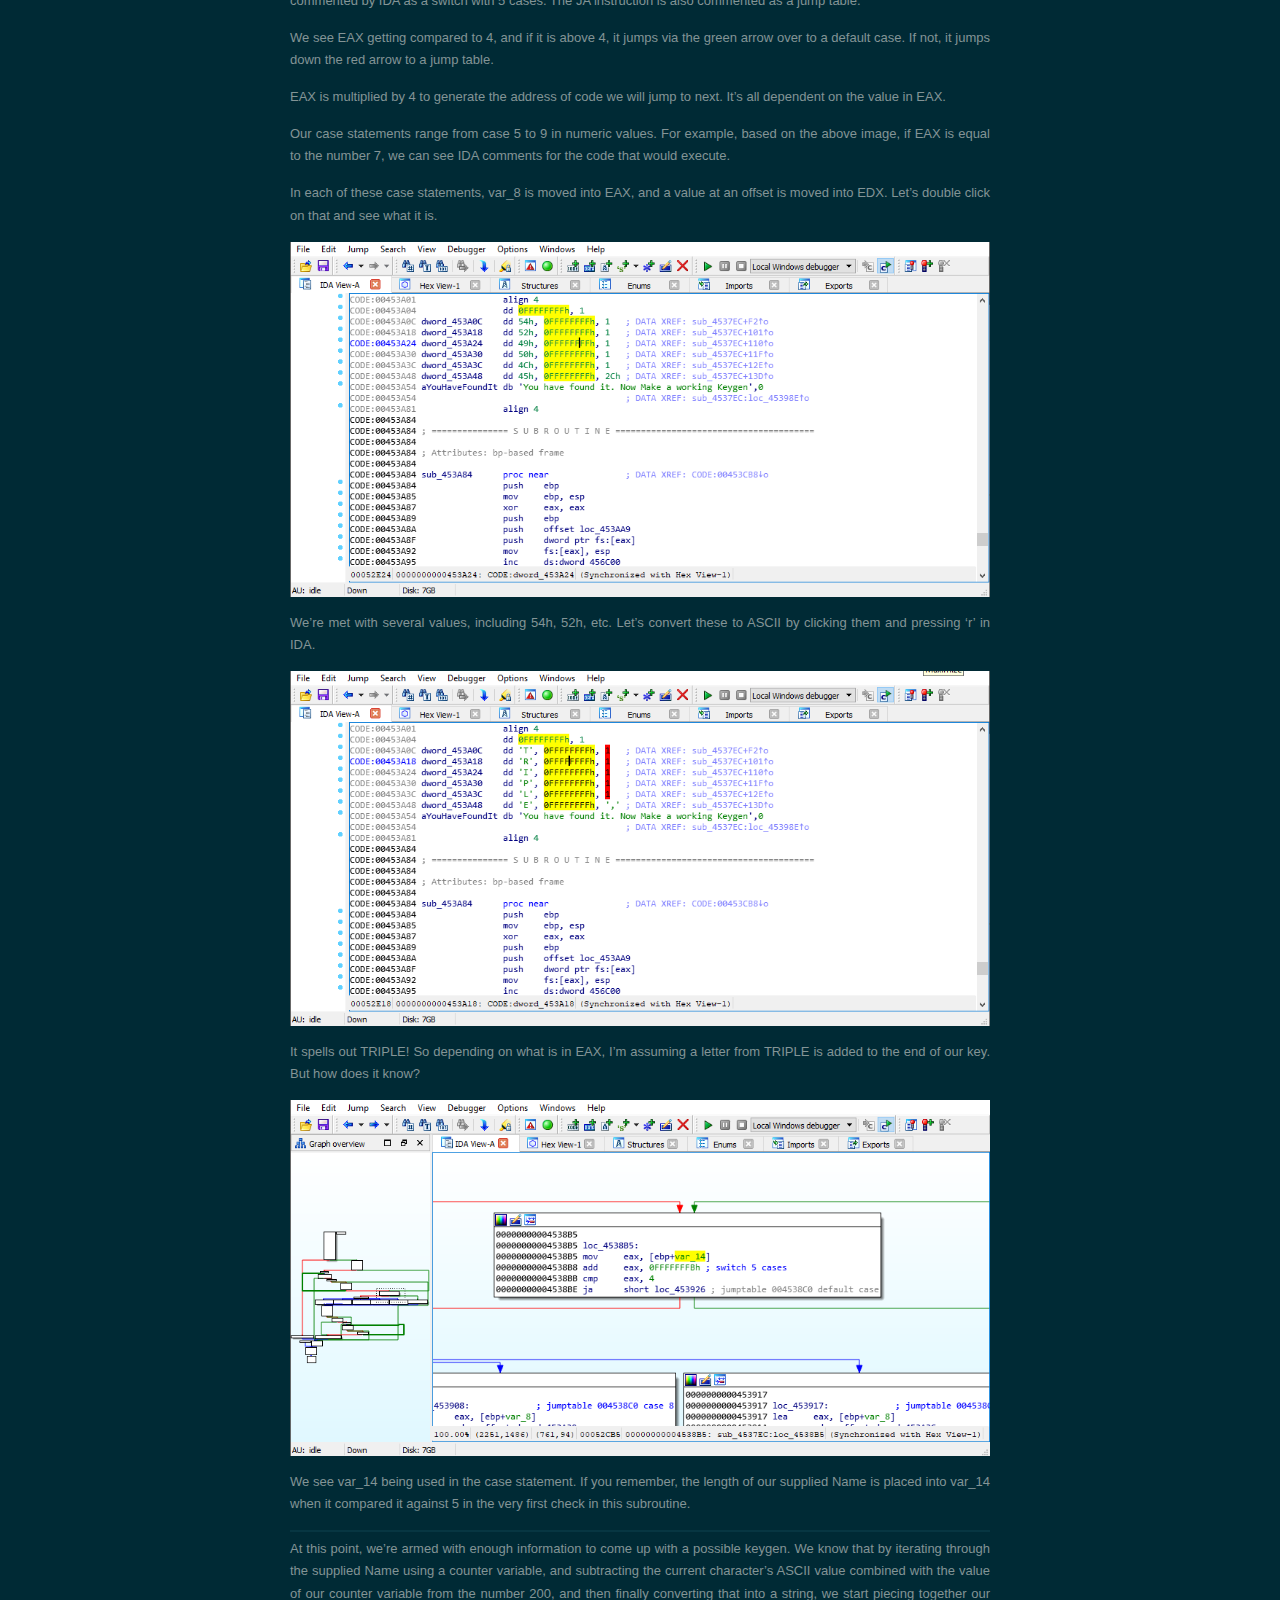
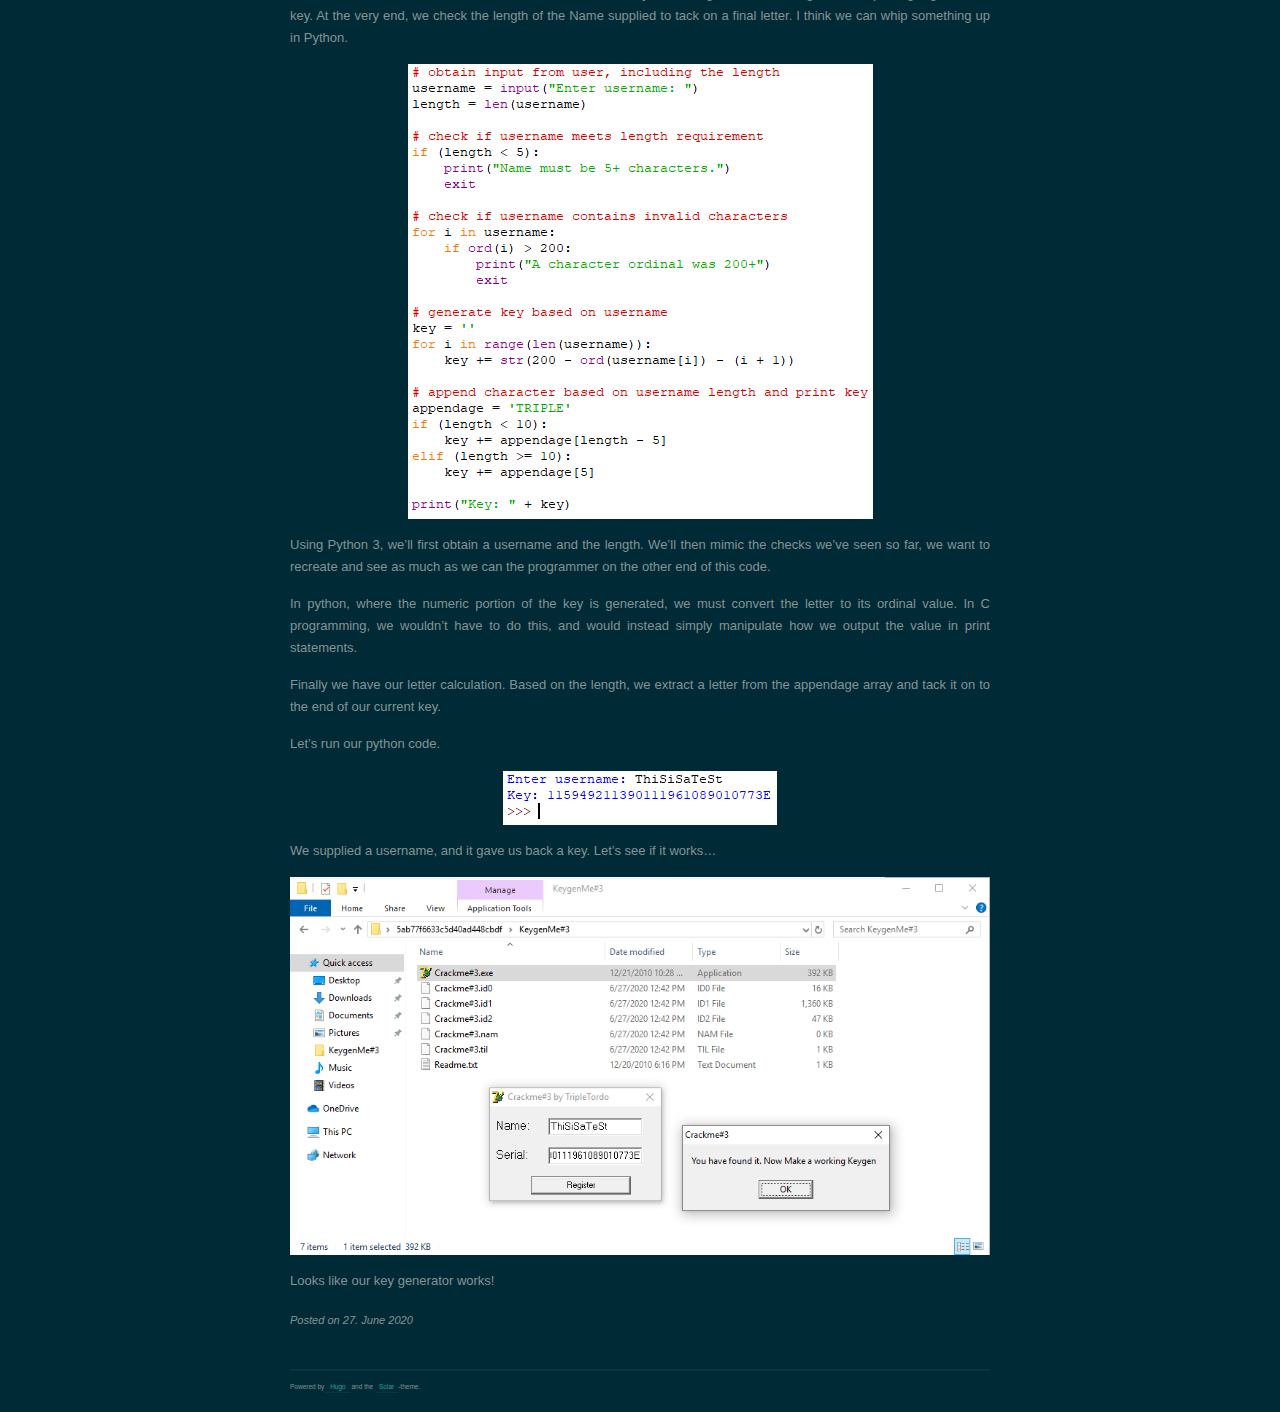
<file: posts/crackmes-5ab77f6633c5d40ad448cbdf/index.html>
<!DOCTYPE html>
<html>
	<head>
		<meta charset="utf-8">
		<meta name="viewport" content="width=device-width">
		

		<title>crackmes.one (5ab77f6633c5d40ad448cbdf) (Borland Delphi) (Very Easy)</title>

		
		<link rel="stylesheet" href="/css/colors-dark.min.72c74ee8997a6d5fd28ff52a76e5437034613db1ffa6498f720e0d3d3d1c323a.css">

		
	</head>
	<body>
		<header id="header">
			<h1><a href="/">SynapticUpload</a></h1>
			<p>Just curious about computer things.</p>
		</header>

		<div id="page">
			<div id="sidebar">
				<nav>
	
		<ul class="nav">
			
				<li><a href="/about/"><span>welcome</span></a></li>
			
				<li><a href="/"><span>posts</span></a></li>
			
		</ul>
	
		<ul class="nav">
			
				<li><a href="https://github.com/synapticupload"><span>github</span></a></li>
			
				<li><a href="https://twitter.com/synapticupload"><span>twitter</span></a></li>
			
		</ul>
	
</nav>

			</div>

			<div id="content">
				
	<article class="post">
		<h1><a href="/posts/crackmes-5ab77f6633c5d40ad448cbdf/">crackmes.one (5ab77f6633c5d40ad448cbdf) (Borland Delphi) (Very Easy)</a> </h1>

		<div class="post-content"><p>In my last post I demonstrated a very simple .NET crackme. In this post I&rsquo;ll write about a Bordland Delphi file from crackmes.one, walk through some of the assembly and create a keygen in python. Delphi files are new to me so this will be a first.</p>
<p>Let&rsquo;s start with the README.</p>
<p><img src="/images/crackme-5ab77f6633c5d40ad448cbdf-1.PNG" alt="figure 1.0"></p>
<p>The author is TripleTordo, releasing the crackme on December 20, 2010 with a difficulty level of 1/10. It&rsquo;s his third crackme.</p>
<p>Inspecting the file in Detect It Easy shows it is a Borland Delphi file.</p>
<p><img src="/images/crackme-5ab77f6633c5d40ad448cbdf-2.PNG" alt="figure 1.0"></p>
<p>On my FLARE VM, I&rsquo;ll follow it up with the Interactive Delphi Reconstructor in the Delphi folder.</p>
<p><img src="/images/crackme-5ab77f6633c5d40ad448cbdf-3.PNG" alt="figure 1.0"></p>
<p>After dragging and dropping, we&rsquo;re met with the main interface.</p>
<p><img src="/images/crackme-5ab77f6633c5d40ad448cbdf-4.PNG" alt="figure 1.0"></p>
<p>We can see at the entry point we&rsquo;re dealing with some forms. F5 brings us to the form window.</p>
<p><img src="/images/crackme-5ab77f6633c5d40ad448cbdf-5.PNG" alt="figure 1.0"></p>
<p>Selecting the Form radio button and double clicking Form1 in the left hand pane shows us what displays when ran.</p>
<p><img src="/images/crackme-5ab77f6633c5d40ad448cbdf-6.PNG" alt="figure 1.0"></p>
<p>A component window, along with a popup visual of the form is displayed. This is what we see when we actually run the program.</p>
<p>Double clicking on the TForm1.Button1Click line in the component window brings us right to the function.</p>
<p><img src="/images/crackme-5ab77f6633c5d40ad448cbdf-7.PNG" alt="figure 1.0"></p>
<p>I took note of address 4537EC, the first PUSH instruction.</p>
<p>If we scroll through, we can see some strings letting us know we&rsquo;re in the right place.</p>
<p><img src="/images/crackme-5ab77f6633c5d40ad448cbdf-8.PNG" alt="figure 1.0"></p>
<p>Now that I have a bearing on position, I swapped to IDA, browsing to 4537EC as noted previously. Within this function, we can see the same string we found earlier.</p>
<p><img src="/images/crackme-5ab77f6633c5d40ad448cbdf-10.PNG" alt="figure 1.0"></p>
<p>Looking at the graph overview, we can see that this length check on the name field is one of the first checks that happen. Look at the red line that extends from this block all the way back up to the top on the left hand side of the graph overview. We&rsquo;ll examine this next.</p>
<p><img src="/images/crackme-5ab77f6633c5d40ad448cbdf-11.PNG" alt="figure 1.0"></p>
<p>In the above image, I went ahead and renamed the address to &ldquo;checkNameLength&rdquo;. We can see the result of a subroutine getting passed into var_14 and compared against 5. If it&rsquo;s not 5+, we are met with our error message.</p>
<p>Let&rsquo;s confirm what happens in sub_408310, just before this check.</p>
<p><img src="/images/crackme-5ab77f6633c5d40ad448cbdf-12.PNG" alt="figure 1.0"></p>
<p>Notice the &ldquo;repne scasb&rdquo;. &ldquo;scasb&rdquo; compares the AL register (lower 8 bits of eax) with the string sitting at the EDI register. Notice how the AL register was zeroized with an XOR instruction just prior to this instruction. Essentially, we&rsquo;re comparing each letter against 0, a null-byte. When SCASB comes across the end of the string, which should be a null character (0), it will see that both AL and the character are 0, in which SCASB will set the ZF (zero flag) in the flags register to 1.</p>
<p>The key piece here is that the REPNE prefix causes the SCASB instruction to repeat while not equal. A lot of people get confused thinking it is &ldquo;repeat until not equal&rdquo;, but it is &ldquo;repeat while not equal&rdquo;. How does it know? REPNE has two conditions where it stops. It will stop when the ECX register reaches 0 (if you look at our subroutine, it was maxed out, so this wouldn&rsquo;t be realistic in this scenario), or it will stop when it sees that the ZF is activated.</p>
<p>Scanning a set of values until hitting a null character is a common exercise in beginner C instruction to find the length of a string. You&rsquo;ll want to be familiar with how very small C functions like this break down into assembly so you can recognize them quicker.</p>
<p>Enough with basic assembly, let&rsquo;s move on.</p>
<p>The next key piece we want to look at is the first loop.</p>
<p><img src="/images/crackme-5ab77f6633c5d40ad448cbdf-14.PNG" alt="figure 1.0"></p>
<p>We can see EBX getting set to 1, which is a possible counter. If you look at the very last block, we can see an INC EBX instruction which supports that.</p>
<p>Looking back at location 45387C near the top block, var_10 is moved in and used as an address, which is increased by EBX - 1. It then seems to test for 0 repeatedly. If the value checks out, we compare it against 0xC8, or 200 in decimal. If it is less than 200, then we can move into our next section of code (notice the red arrow is what we want in this case).</p>
<p>Looking at the last block closely, we can see how the value is used.</p>
<p><img src="/images/crackme-5ab77f6633c5d40ad448cbdf-15.PNG" alt="figure 1.0"></p>
<p>0xC8 (or 200) is moved in to eax. We subtract 200 by EDI (our value), and then again by EBX (our counter). If I had to guess at this point, we might be subtracting our current character&rsquo;s ASCII value in the supplied Name field, and then subtracting the current counter.</p>
<p>Let&rsquo;s test that theory while looking at TripleTordo&rsquo;s README.</p>
<p><img src="/images/crackme-5ab77f6633c5d40ad448cbdf-16.PNG" alt="figure 1.0"></p>
<p>We can see the first letter is &lsquo;T&rsquo;, and the first number seems to be 115. Some quick python will put this to the test.</p>
<p><img src="/images/crackme-5ab77f6633c5d40ad448cbdf-17.PNG" alt="figure 1.0"></p>
<p>It seems to match up. I hardcoded the 1 to represent our first iteration. Let&rsquo;s try the next couple characters.</p>
<p><img src="/images/crackme-5ab77f6633c5d40ad448cbdf-18.PNG" alt="figure 1.0"></p>
<p>This seems to be accurate. The only thing throwing it off is the letter &lsquo;R&rsquo; at the end.</p>
<p>Going back to IDA, we&rsquo;ll look at the next major portion of this subroutine.</p>
<p><img src="/images/crackme-5ab77f6633c5d40ad448cbdf-19.PNG" alt="figure 1.0"></p>
<p>After the previous section, we&rsquo;re led by a red arrow to a switch statement. Switch statements are commonly seen in assembly via a jump table. While inspecting this area of code, we can see the top right block was automatically commented by IDA as a switch with 5 cases. The JA instruction is also commented as a jump table.</p>
<p>We see EAX getting compared to 4, and if it is above 4, it jumps via the green arrow over to a default case. If not, it jumps down the red arrow to a jump table.</p>
<p>EAX is multiplied by 4 to generate the address of code we will jump to next. It&rsquo;s all dependent on the value in EAX.</p>
<p>Our case statements range from case 5 to 9 in numeric values. For example, based on the above image, if EAX is equal to the number 7, we can see IDA comments for the code that would execute.</p>
<p>In each of these case statements, var_8 is moved into EAX, and a value at an offset is moved into EDX. Let&rsquo;s double click on that and see what it is.</p>
<p><img src="/images/crackme-5ab77f6633c5d40ad448cbdf-20.PNG" alt="figure 1.0"></p>
<p>We&rsquo;re met with several values, including 54h, 52h, etc. Let&rsquo;s convert these to ASCII by clicking them and pressing &lsquo;r&rsquo; in IDA.</p>
<p><img src="/images/crackme-5ab77f6633c5d40ad448cbdf-21.PNG" alt="figure 1.0"></p>
<p>It spells out TRIPLE! So depending on what is in EAX, I&rsquo;m assuming a letter from TRIPLE is added to the end of our key. But how does it know?</p>
<p><img src="/images/crackme-5ab77f6633c5d40ad448cbdf-22.PNG" alt="figure 1.0"></p>
<p>We see var_14 being used in the case statement. If you remember, the length of our supplied Name is placed into var_14 when it compared it against 5 in the very first check in this subroutine.</p>
<hr>
<p>At this point, we&rsquo;re armed with enough information to come up with a possible keygen. We know that by iterating through the supplied Name using a counter variable, and subtracting the current character&rsquo;s ASCII value combined with the value of our counter variable from the number 200, and then finally converting that into a string, we start piecing together our key. At the very end, we check the length of the Name supplied to tack on a final letter. I think we can whip something up in Python.</p>
<p><img src="/images/crackme-5ab77f6633c5d40ad448cbdf-23.PNG" alt="figure 1.0"></p>
<p>Using Python 3, we&rsquo;ll first obtain a username and the length. We&rsquo;ll then mimic the checks we&rsquo;ve seen so far, we want to recreate and see as much as we can the programmer on the other end of this code.</p>
<p>In python, where the numeric portion of the key is generated, we must convert the letter to its ordinal value. In C programming, we wouldn&rsquo;t have to do this, and would instead simply manipulate how we output the value in print statements.</p>
<p>Finally we have our letter calculation. Based on the length, we extract a letter from the appendage array and tack it on to the end of our current key.</p>
<p>Let&rsquo;s run our python code.</p>
<p><img src="/images/crackme-5ab77f6633c5d40ad448cbdf-24.PNG" alt="figure 1.0"></p>
<p>We supplied a username, and it gave us back a key. Let&rsquo;s see if it works&hellip;</p>
<p><img src="/images/crackme-5ab77f6633c5d40ad448cbdf-25.PNG" alt="figure 1.0"></p>
<p>Looks like our key generator works!</p>
</div>

		<p class="meta">Posted on <span class="postdate">27. June 2020</span></p>
	</article>

			</div>

			<footer id="footer">
				<p class="copyright">
					
						Powered by <a href="https://gohugo.io/">Hugo</a> and the
						<a href="https://github.com/bake/solar-theme-hugo">Solar</a>-theme.
					
				</p>
			</footer>
		</div>

		
	</body>
</html>
</file>
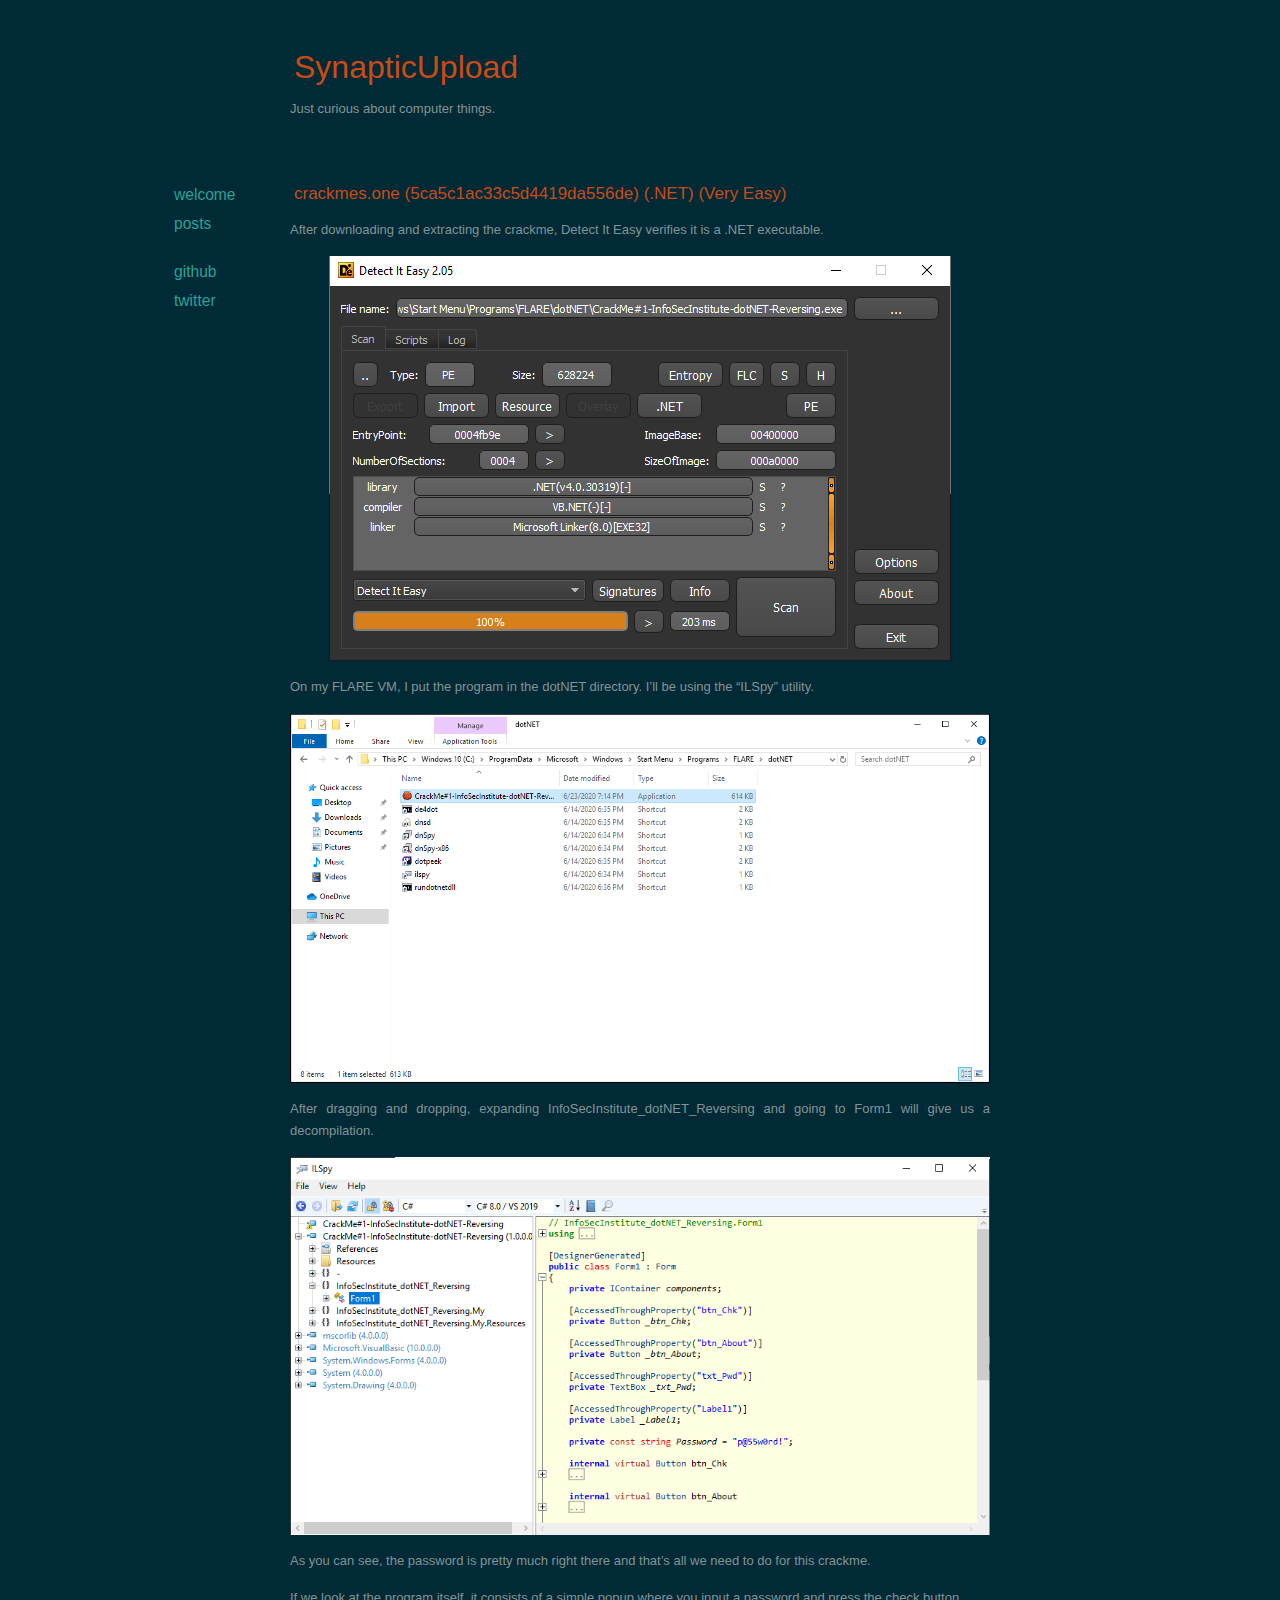
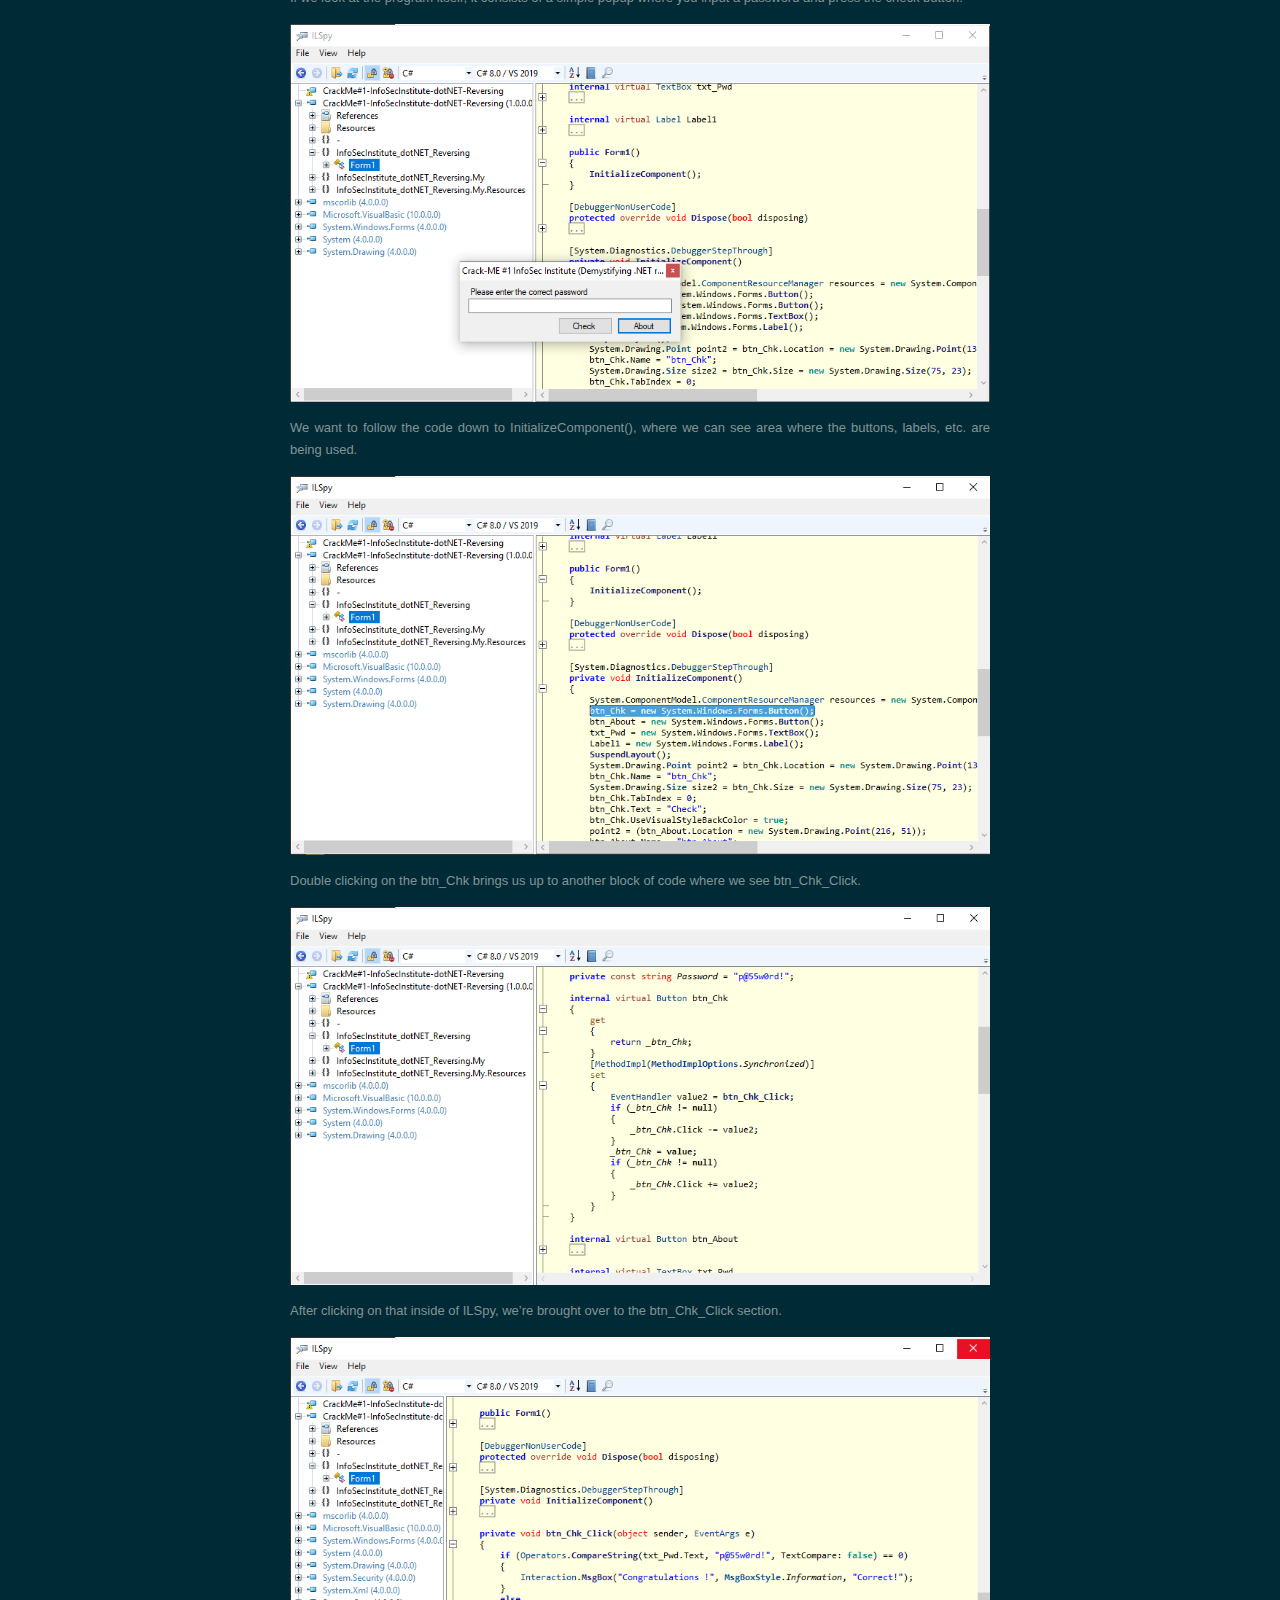
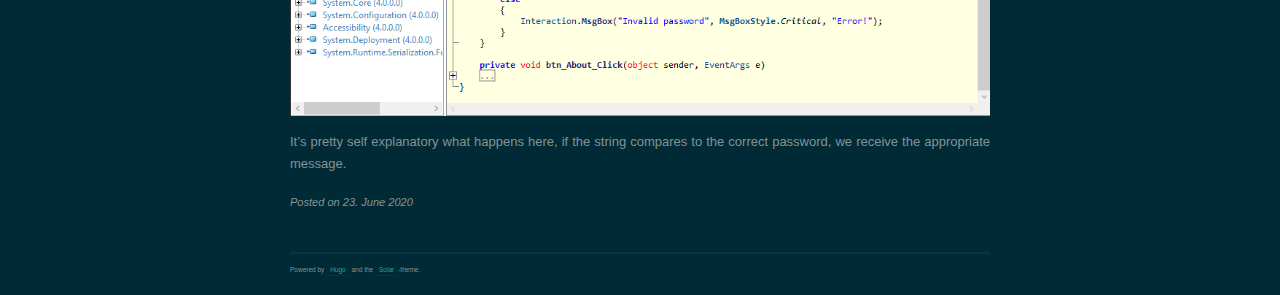
<file: posts/crackmes-5ca5c1ac33c5d4419da556de/index.html>
<!DOCTYPE html>
<html>
	<head>
		<meta charset="utf-8">
		<meta name="viewport" content="width=device-width">
		

		<title>crackmes.one (5ca5c1ac33c5d4419da556de) (.NET) (Very Easy)</title>

		
		<link rel="stylesheet" href="/css/colors-dark.min.72c74ee8997a6d5fd28ff52a76e5437034613db1ffa6498f720e0d3d3d1c323a.css">

		
	</head>
	<body>
		<header id="header">
			<h1><a href="/">SynapticUpload</a></h1>
			<p>Just curious about computer things.</p>
		</header>

		<div id="page">
			<div id="sidebar">
				<nav>
	
		<ul class="nav">
			
				<li><a href="/about/"><span>welcome</span></a></li>
			
				<li><a href="/"><span>posts</span></a></li>
			
		</ul>
	
		<ul class="nav">
			
				<li><a href="https://github.com/synapticupload"><span>github</span></a></li>
			
				<li><a href="https://twitter.com/synapticupload"><span>twitter</span></a></li>
			
		</ul>
	
</nav>

			</div>

			<div id="content">
				
	<article class="post">
		<h1><a href="/posts/crackmes-5ca5c1ac33c5d4419da556de/">crackmes.one (5ca5c1ac33c5d4419da556de) (.NET) (Very Easy)</a> </h1>

		<div class="post-content"><p>After downloading and extracting the crackme, Detect It Easy verifies it is a .NET executable.</p>
<p><img src="/images/crackme-1-die.PNG" alt="figure 1.0"></p>
<p>On my FLARE VM, I put the program in the dotNET directory. I&rsquo;ll be using the &ldquo;ILSpy&rdquo; utility.</p>
<p><img src="/images/crackme-about-to-use-ilspy.PNG" alt="figure 2.0"></p>
<p>After dragging and dropping, expanding InfoSecInstitute_dotNET_Reversing and going to Form1 will give us a decompilation.</p>
<p><img src="/images/crackme-2-expandForm.PNG" alt="figure 3.0"></p>
<p>As you can see, the password is pretty much right there and that&rsquo;s all we need to do for this crackme.</p>
<p>If we look at the program itself, it consists of a simple popup where you input a password and press the check button.</p>
<p><img src="/images/crackme-4-check-button-shown.PNG" alt="figure 4.0"></p>
<p>We want to follow the code down to InitializeComponent(), where we can see area where the buttons, labels, etc. are being used.</p>
<p><img src="/images/crackmes-5-initializecomponent-btn_chk.PNG" alt="figure 5.0"></p>
<p>Double clicking on the btn_Chk brings us up to another block of code where we see btn_Chk_Click.</p>
<p><img src="/images/crackme-6-btn_check_to_Click.PNG" alt="figure 6.0"></p>
<p>After clicking on that inside of ILSpy, we&rsquo;re brought over to the btn_Chk_Click section.</p>
<p><img src="/images/crackme-7-chk_click.PNG" alt="figure 7.0"></p>
<p>It&rsquo;s pretty self explanatory what happens here, if the string compares to the correct password, we receive the appropriate message.</p>
</div>

		<p class="meta">Posted on <span class="postdate">23. June 2020</span></p>
	</article>

			</div>

			<footer id="footer">
				<p class="copyright">
					
						Powered by <a href="https://gohugo.io/">Hugo</a> and the
						<a href="https://github.com/bake/solar-theme-hugo">Solar</a>-theme.
					
				</p>
			</footer>
		</div>

		
	</body>
</html>
</file>
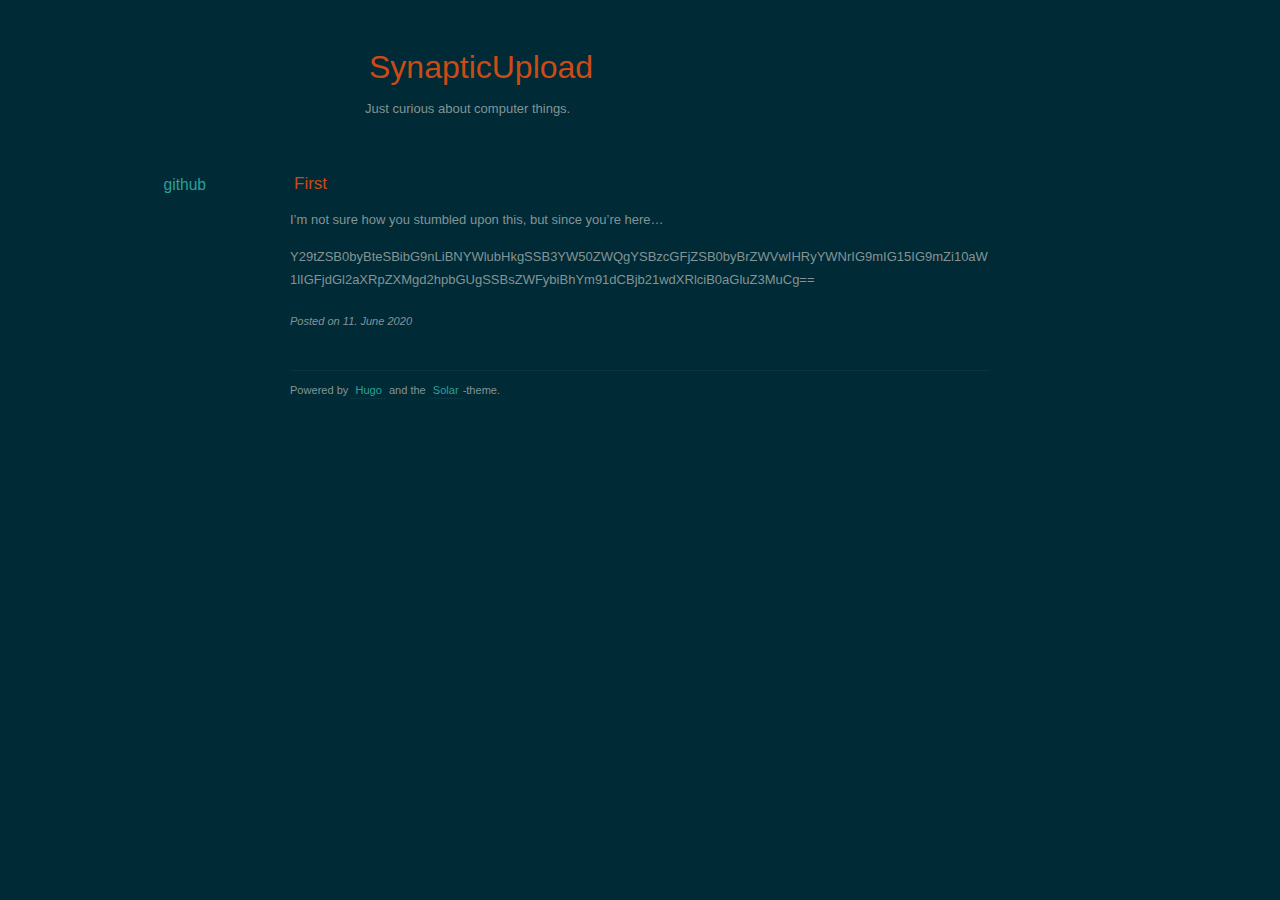
<file: posts/first/index.html>
<!DOCTYPE html>
<html>
	<head>
		<meta charset="utf-8">
		<meta name="viewport" content="width=device-width">
		

		<title>First</title>

		
		<link rel="stylesheet" href="/css/colors-dark.min.af3d378acdfd40fca8e4763cd9d6923e8c73fa451d7c8bc1fc8f8bec526255a7.css">

		
	</head>
	<body>
		<header id="header">
			<h1><a href="/">SynapticUpload</a></h1>
			<p>Just curious about computer things.</p>
		</header>

		<div id="page">
			<div id="sidebar">
				<nav>
	
		<ul class="nav">
			
				<li><a href="https://github.com/synapticupload"><span>github</span></a></li>
			
		</ul>
	
</nav>

			</div>

			<div id="content">
				
	<article class="post">
		<h1><a href="/posts/first/">First</a> </h1>

		<div class="post-content"><p>I&rsquo;m not sure how you stumbled upon this, but since you&rsquo;re here&hellip;</p>
<p>Y29tZSB0byBteSBibG9nLiBNYWlubHkgSSB3YW50ZWQgYSBzcGFjZSB0byBrZWVwIHRyYWNrIG9mIG15IG9mZi10aW1lIGFjdGl2aXRpZXMgd2hpbGUgSSBsZWFybiBhYm91dCBjb21wdXRlciB0aGluZ3MuCg==</p>
</div>

		<p class="meta">Posted on <span class="postdate">11. June 2020</span></p>
	</article>

			</div>

			<footer id="footer">
				<p class="copyright">
					
						Powered by <a href="https://gohugo.io/">Hugo</a> and the
						<a href="https://github.com/bake/solar-theme-hugo">Solar</a>-theme.
					
				</p>
			</footer>
		</div>

		
	</body>
</html>
</file>
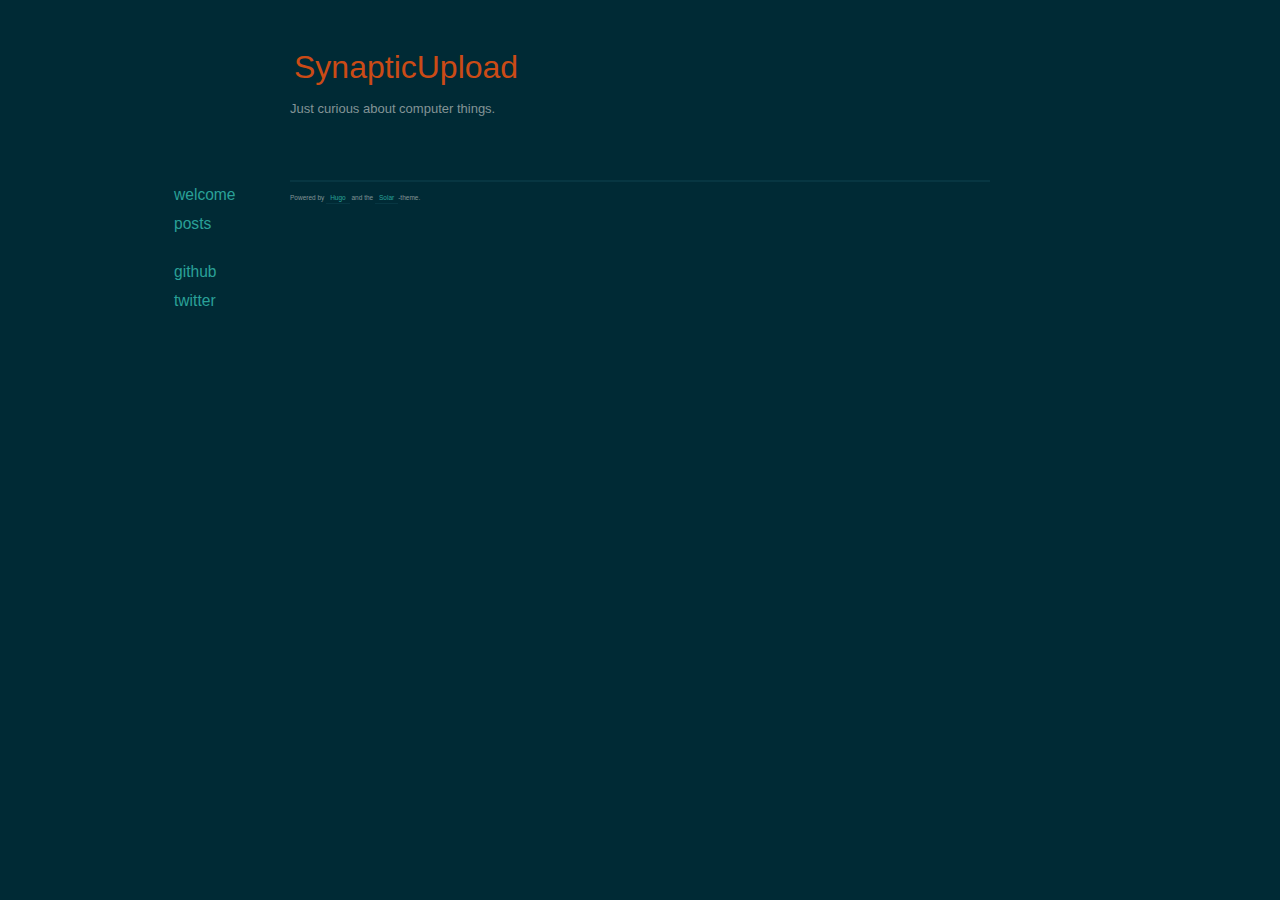
<file: categories/page/1/index.html>
<!DOCTYPE html><html><head><title>/categories/</title><link rel="canonical" href="/categories/"/><meta name="robots" content="noindex"><meta charset="utf-8" /><meta http-equiv="refresh" content="0; url=/categories/" /></head></html>
</file>
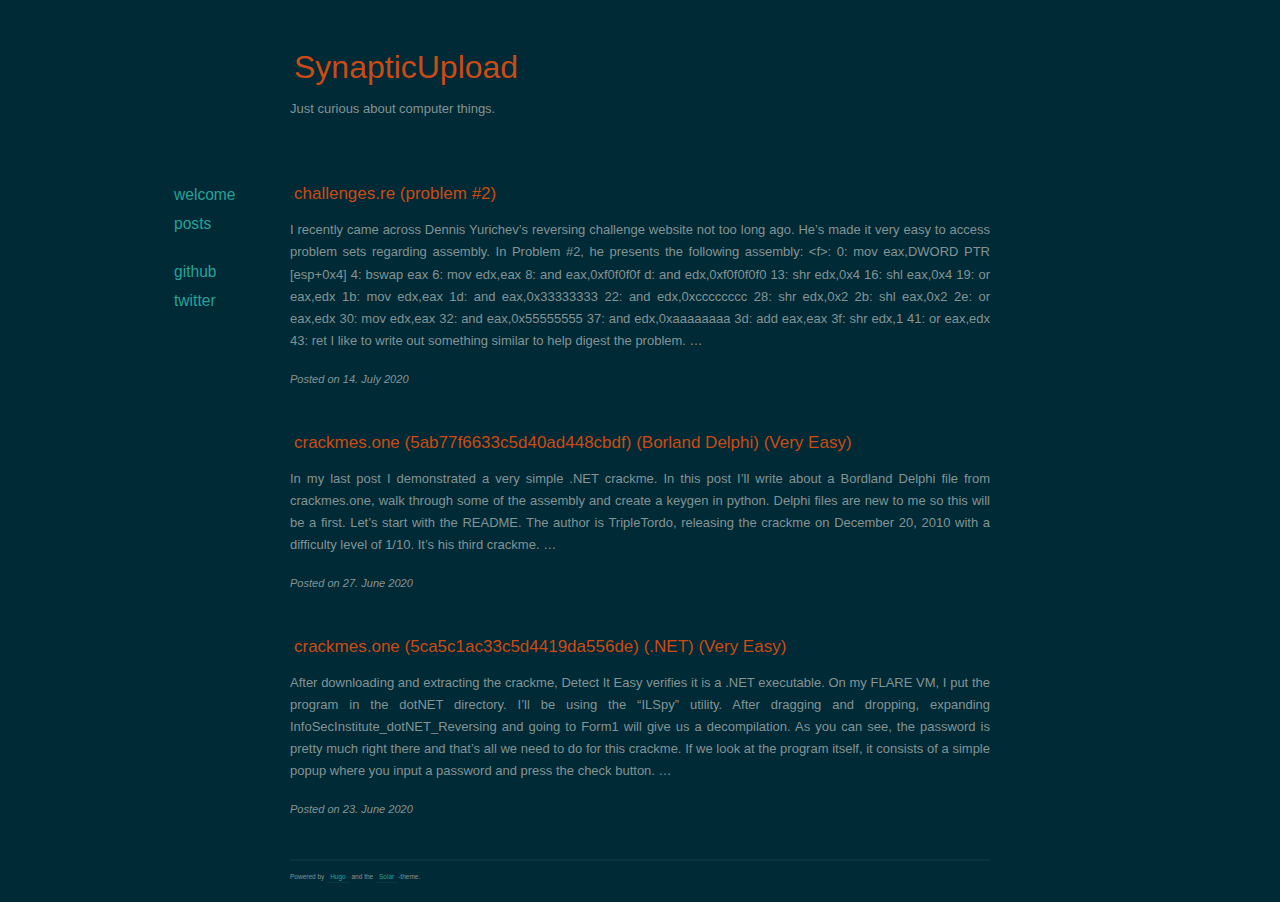
<file: posts/page/1/index.html>
<!DOCTYPE html><html><head><title>/posts/</title><link rel="canonical" href="/posts/"/><meta name="robots" content="noindex"><meta charset="utf-8" /><meta http-equiv="refresh" content="0; url=/posts/" /></head></html>
</file>
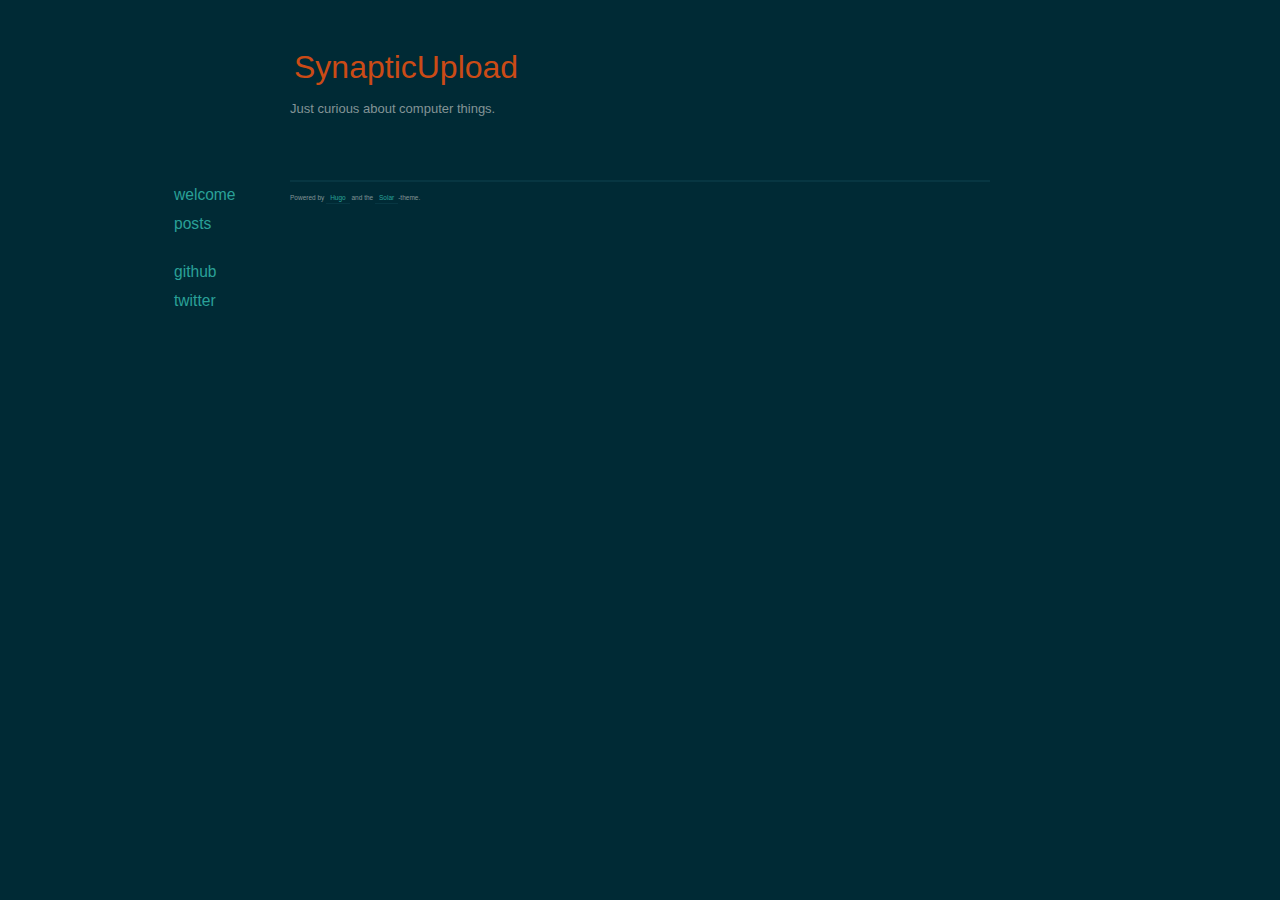
<file: tags/page/1/index.html>
<!DOCTYPE html><html><head><title>/tags/</title><link rel="canonical" href="/tags/"/><meta name="robots" content="noindex"><meta charset="utf-8" /><meta http-equiv="refresh" content="0; url=/tags/" /></head></html>
</file>
<file: css/colors-dark.min.72c74ee8997a6d5fd28ff52a76e5437034613db1ffa6498f720e0d3d3d1c323a.css>
html,body,div,span,applet,object,iframe,h1,h2,h3,h4,h5,h6,p,blockquote,pre,a,abbr,acronym,address,big,cite,code,del,dfn,em,img,ins,kbd,q,s,samp,small,strike,strong,sub,sup,tt,var,b,u,i,center,dl,dt,dd,ol,ul,li,fieldset,form,label,legend,table,caption,tbody,tfoot,thead,tr,th,td,article,aside,canvas,details,embed,figure,figcaption,footer,header,hgroup,menu,nav,output,ruby,section,summary,time,mark,audio,video{margin:0;padding:0;border:0;font-size:100%;font:inherit;vertical-align:baseline}article,aside,details,figcaption,figure,footer,header,hgroup,menu,nav,section{display:block}figure{background:rgba(255,255,255,.015);margin-bottom:.5em;padding:.25em}body{line-height:1.1}ol,ul{list-style:bullet}blockquote,q{quotes:none}blockquote:before,blockquote:after,q:before,q:after{content:'';content:none}table{border-collapse:collapse;border-spacing:0}iframe{max-width:100%}body{font-family:Verdana,Sans-Serif;font-size:13px;line-height:1.7}a,a:active,a:visited{text-decoration:none;border-bottom:1px solid #839496;padding:2px 4px}a:hover{color:#000}p{margin-bottom:15px;word-wrap:break-word}ul,ol{padding:0 0 18px 30px}ol li,ul li{margin-top:10px;margin-bottom:10px}em,i{font-style:italic}strong,b{font-weight:700}small{font-size:.85em}sup{vertical-align:super;font-size:.85em}sub{vertical-align:sub;font-size:.85em}code{font:.85em Monaco,Courier,Monospace}blockquote{margin:22px;padding:0 20px;border-left:2px solid #000;font-size:1.2em;font-style:italic;line-height:1.5em}acronym,abbr{cursor:help;border-bottom:1px dashed}hr{border:1px solid #000}h1{font-size:17px;margin:0 0 10px}h2{font-size:15px;margin:0 0 10px}h3{font-size:14px;margin:0 0 10px}h3{font-size:13px;margin:0 0 10px}.clear{clear:both}.float-left{float:left}.float-right{float:right}.text-left{text-align:left}.text-right{text-align:right}.text-center{text-align:center}.text-justify{text-align:justify}.img-left{float:left;margin:4px 10px 4px 0}.img-right{float:right;margin:4px 0 4px 10px}.img-middle{vertical-align:middle}.nopadding{padding:0}.nounderline{text-decoration:underline}#page{width:700px;margin:0 auto;position:relative}#header{width:700px;padding-left:0;margin:40px auto 60px;background:url(/img/logo.svg)no-repeat 50% 0;background-size:auto 100%}#header h1{font-size:32px;margin-bottom:4px}#header h1 a{border:none}#blog-logo img{max-width:484px;height:auto}#coverimg{width:100%;height:200px;background-repeat:no-repeat;background-position:50% 0;-moz-box-shadow:inset 0 0 10px 1px #000;-webkit-box-shadow:inset 0 0 10px 1px #000;box-shadow:inset 0 0 10px 1px #000;border-bottom:4px solid #073642}#blog-logo,#blog-logo:hover,#blog-logo:active{background-color:transparent;border:none}#footer{width:700px;margin:20px auto;padding-top:10px;font-size:.5em;border-top:2px solid #073642}#content{width:700px;margin:0 auto}#sidebar{position:absolute;text-align:left;width:100px;top:0;left:-150px}#sidebar li{list-style:none;margin:2px 0}#sidebar a{border:none;display:block;font-size:1.2em;padding:0}#sidebar a span{padding:2px 4px}#sidebar .bio{margin-top:40px;font-size:.8em}#sidebar .bio img.avatar{width:95px;height:95px;border-radius:95px}article{margin-bottom:40px}article h1{font-size:17px;margin:0 0 10px}article h1 a{border:none}article h1 a.anchor{margin-left:8px}article p{text-align:justify}article img{display:block;text-align:center;max-width:100%;height:auto;margin:0 auto 1em}article .meta{padding-top:3px;font-size:.85em;font-style:italic}img.left{float:left;margin:0 1em 1em 0}img.right{float:right;margin:0 0 1em 1em}img.center{display:block;text-align:center;margin:0 auto 1em}pre,code{background-color:rgba(255,255,255,.015);color:#93a1a1;font-size:95%}code{padding:2px}pre code{display:block;overflow:auto;line-height:150%;padding:10px;margin-top:10px;margin-bottom:15px}code[class*=language-],pre[class*=language-]{-moz-tab-size:2;-o-tab-size:2;tab-size:2;-webkit-hyphens:none;-moz-hyphens:none;-ms-hyphens:none;hyphens:none;white-space:pre;white-space:pre-wrap;word-break:break-all;word-wrap:break-word;font-family:Menlo,Monaco,courier new,monospace;font-size:1em;line-height:1.5;text-shadow:0}.postnavigation{padding-top:10px;text-align:center;font-size:.85em}.postnavigation .left{float:left}.postnavigation .right{float:right}@media all and (max-width:870px){article img{max-width:100%}#page,#header,#content,#footer{width:inherit;padding-left:10px;padding-right:10px}#header{background-position:right 20px center}#header h1,#header p{padding-left:10px;padding-right:10px}#sidebar{position:relative;text-align:left;width:100%;left:0;margin:10px 10px 20px}#sidebar nav ul{padding-left:0}#sidebar nav ul li{display:inline}#sidebar a{display:inline}#sidebar nav select.mnav{display:block;margin-bottom:15px}#sidebar .bio{display:none}}@font-face{font-family:solarthemeicons;src:url(../fonts/solarthemeicons.eot);src:url(../fonts/solarthemeicons.eot#iefix)format("embedded-opentype"),url(../fonts/solarthemeicons.woff)format("woff"),url(../fonts/solarthemeicons.ttf)format("truetype"),url(../fonts/solarthemeicons.svg#solarthemeicons)format("svg");font-weight:400;font-style:normal}[class^=icon-]:before,[class*=' icon-']:before{font-family:solarthemeicons;font-style:normal;font-weight:400;speak:none;display:inline-block;text-decoration:inherit;width:1em;margin-right:.2em;text-align:center;font-variant:normal;text-transform:none;line-height:1.7}.icon-sun:before{content:'\e801'}.icon-anchor:before{content:'\e800'}.icon-anchor{font-size:65%}.token.comment,.token.prolog,.token.doctype,.token.cdata{color:#93a1a1}.token.punctuation{color:#586e75}.namespace{opacity:.7}.token.null,.token.operator,.token.boolean,.token.number{color:#cb4b16}.token.property{color:#b58900}.token.tag{color:#268bd2}.token.string{color:#2aa198}.token.selector{color:#6c71c4}.token.attr-name{color:#cb4b16}.token.entity,.token.url,.language-css .token.string,.style .token.string{color:#2aa198}.token.attr-value,.token.keyword,.token.control,.token.directive,.token.unit{color:#859900}.token.statement,.token.regex,.token.atrule{color:#2aa198}.token.placeholder,.token.variable{color:#268bd2}.token.important{color:#dc322f;font-weight:700}.token.entity{cursor:help}html,body{background-color:#002a35;color:#839496}::selection{background:rgba(255,255,255,.05)}a,a:visited,a:active,a code{color:#2aa198;border-color:#073642}a:hover{background-color:#073642;border-color:#073642;color:#2aa198}hr{border-color:#073642}h1,h2,h3{color:#cb4b16}h1 a,h1 a:visited,h1 a:active{color:#cb4b16}h1 a:hover{background-color:#073642;border-color:#073642;color:#cb4b16}article h1 a.anchor{color:#2aa198}blockquote{border-color:#cb4b16}#sidebar a:hover{background-color:transparent}#sidebar a:hover span{color:#2aa198;background-color:#073642}#footer{border-color:#073642}.hljs{background:0 0}
</file>
<file: css/colors-dark.min.af3d378acdfd40fca8e4763cd9d6923e8c73fa451d7c8bc1fc8f8bec526255a7.css>
html,body,div,span,applet,object,iframe,h1,h2,h3,h4,h5,h6,p,blockquote,pre,a,abbr,acronym,address,big,cite,code,del,dfn,em,img,ins,kbd,q,s,samp,small,strike,strong,sub,sup,tt,var,b,u,i,center,dl,dt,dd,ol,ul,li,fieldset,form,label,legend,table,caption,tbody,tfoot,thead,tr,th,td,article,aside,canvas,details,embed,figure,figcaption,footer,header,hgroup,menu,nav,output,ruby,section,summary,time,mark,audio,video{margin:0;padding:0;border:0;font-size:100%;font:inherit;vertical-align:baseline}article,aside,details,figcaption,figure,footer,header,hgroup,menu,nav,section{display:block}figure{background:rgba(255,255,255,.015);margin-bottom:.5em;padding:.25em}body{line-height:1.1}ol,ul{list-style:bullet}blockquote,q{quotes:none}blockquote:before,blockquote:after,q:before,q:after{content:'';content:none}table{border-collapse:collapse;border-spacing:0}iframe{max-width:100%}body{font-family:Verdana,Sans-Serif;font-size:13px;line-height:1.7}a,a:active,a:visited{text-decoration:none;border-bottom:1px solid #839496;padding:2px 4px}a:hover{color:#000}p{margin-bottom:15px;word-wrap:break-word}ul,ol{padding:0 0 18px 30px}ol li,ul li{margin-top:10px;margin-bottom:10px}em,i{font-style:italic}strong,b{font-weight:700}small{font-size:.85em}sup{vertical-align:super;font-size:.85em}sub{vertical-align:sub;font-size:.85em}code{font:.85em Monaco,Courier,Monospace}blockquote{margin:22px;padding:0 20px;border-left:2px solid #000;font-size:1.2em;font-style:italic;line-height:1.5em}acronym,abbr{cursor:help;border-bottom:1px dashed}hr{border:1px solid #000}h1{font-size:17px;margin:0 0 10px}h2{font-size:15px;margin:0 0 10px}h3{font-size:14px;margin:0 0 10px}h3{font-size:13px;margin:0 0 10px}.clear{clear:both}.float-left{float:left}.float-right{float:right}.text-left{text-align:left}.text-right{text-align:right}.text-center{text-align:center}.text-justify{text-align:justify}.img-left{float:left;margin:4px 10px 4px 0}.img-right{float:right;margin:4px 0 4px 10px}.img-middle{vertical-align:middle}.nopadding{padding:0}.nounderline{text-decoration:underline}#page{width:700px;margin:0 auto;position:relative}#header{width:700px;padding-left:150px;margin:40px auto 50px;background:url(/img/logo.svg)no-repeat 50% 0;background-size:auto 100%}#header h1{font-size:32px;margin-bottom:4px}#header h1 a{border:none}#blog-logo img{max-width:484px;height:auto}#coverimg{width:100%;height:200px;background-repeat:no-repeat;background-position:50% 0;-moz-box-shadow:inset 0 0 10px 1px #000;-webkit-box-shadow:inset 0 0 10px 1px #000;box-shadow:inset 0 0 10px 1px #000;border-bottom:4px solid #073642}#blog-logo,#blog-logo:hover,#blog-logo:active{background-color:transparent;border:none}#footer{width:700px;margin:20px auto;padding-top:10px;font-size:.85em;border-top:1px solid #073642}#content{width:700px;margin:0 auto}#sidebar{position:absolute;text-align:right;width:160px;top:0;left:-240px}#sidebar li{list-style:none;margin:2px 0}#sidebar a{border:none;display:block;font-size:1.2em;padding:0}#sidebar a span{padding:2px 4px}#sidebar .bio{margin-top:40px;font-size:.8em}#sidebar .bio img.avatar{width:95px;height:95px;border-radius:95px}article{margin-bottom:40px}article h1{font-size:17px;margin:0 0 10px}article h1 a{border:none}article h1 a.anchor{margin-left:8px}article p{text-align:justify}article img{display:block;text-align:center;max-width:100%;height:auto;margin:0 auto 1em}article .meta{padding-top:6px;font-size:.85em;font-style:italic}img.left{float:left;margin:0 1em 1em 0}img.right{float:right;margin:0 0 1em 1em}img.center{display:block;text-align:center;margin:0 auto 1em}pre,code{background-color:rgba(255,255,255,.015);color:#93a1a1;font-size:95%}code{padding:2px}pre code{display:block;overflow:auto;line-height:150%;padding:10px;margin-top:10px;margin-bottom:15px}code[class*=language-],pre[class*=language-]{-moz-tab-size:2;-o-tab-size:2;tab-size:2;-webkit-hyphens:none;-moz-hyphens:none;-ms-hyphens:none;hyphens:none;white-space:pre;white-space:pre-wrap;word-break:break-all;word-wrap:break-word;font-family:Menlo,Monaco,courier new,monospace;font-size:1em;line-height:1.5;text-shadow:0}.postnavigation{padding-top:10px;text-align:center;font-size:.85em}.postnavigation .left{float:left}.postnavigation .right{float:right}@media all and (max-width:870px){article img{max-width:100%}#page,#header,#content,#footer{width:inherit;padding-left:10px;padding-right:10px}#header{background-position:right 20px center}#header h1,#header p{padding-left:10px;padding-right:10px}#sidebar{position:relative;text-align:left;width:100%;left:0;margin:10px 10px 20px}#sidebar nav ul{padding-left:0}#sidebar nav ul li{display:inline}#sidebar a{display:inline}#sidebar nav select.mnav{display:block;margin-bottom:15px}#sidebar .bio{display:none}}@font-face{font-family:solarthemeicons;src:url(../fonts/solarthemeicons.eot);src:url(../fonts/solarthemeicons.eot#iefix)format("embedded-opentype"),url(../fonts/solarthemeicons.woff)format("woff"),url(../fonts/solarthemeicons.ttf)format("truetype"),url(../fonts/solarthemeicons.svg#solarthemeicons)format("svg");font-weight:400;font-style:normal}[class^=icon-]:before,[class*=' icon-']:before{font-family:solarthemeicons;font-style:normal;font-weight:400;speak:none;display:inline-block;text-decoration:inherit;width:1em;margin-right:.2em;text-align:center;font-variant:normal;text-transform:none;line-height:1.7}.icon-sun:before{content:'\e801'}.icon-anchor:before{content:'\e800'}.icon-anchor{font-size:65%}.token.comment,.token.prolog,.token.doctype,.token.cdata{color:#93a1a1}.token.punctuation{color:#586e75}.namespace{opacity:.7}.token.null,.token.operator,.token.boolean,.token.number{color:#cb4b16}.token.property{color:#b58900}.token.tag{color:#268bd2}.token.string{color:#2aa198}.token.selector{color:#6c71c4}.token.attr-name{color:#cb4b16}.token.entity,.token.url,.language-css .token.string,.style .token.string{color:#2aa198}.token.attr-value,.token.keyword,.token.control,.token.directive,.token.unit{color:#859900}.token.statement,.token.regex,.token.atrule{color:#2aa198}.token.placeholder,.token.variable{color:#268bd2}.token.important{color:#dc322f;font-weight:700}.token.entity{cursor:help}html,body{background-color:#002a35;color:#839496}::selection{background:rgba(255,255,255,.05)}a,a:visited,a:active,a code{color:#2aa198;border-color:#073642}a:hover{background-color:#073642;border-color:#073642;color:#2aa198}hr{border-color:#073642}h1,h2,h3{color:#cb4b16}h1 a,h1 a:visited,h1 a:active{color:#cb4b16}h1 a:hover{background-color:#073642;border-color:#073642;color:#cb4b16}article h1 a.anchor{color:#2aa198}blockquote{border-color:#cb4b16}#sidebar a:hover{background-color:transparent}#sidebar a:hover span{color:#2aa198;background-color:#073642}#footer{border-color:#073642}.hljs{background:0 0}
</file>
